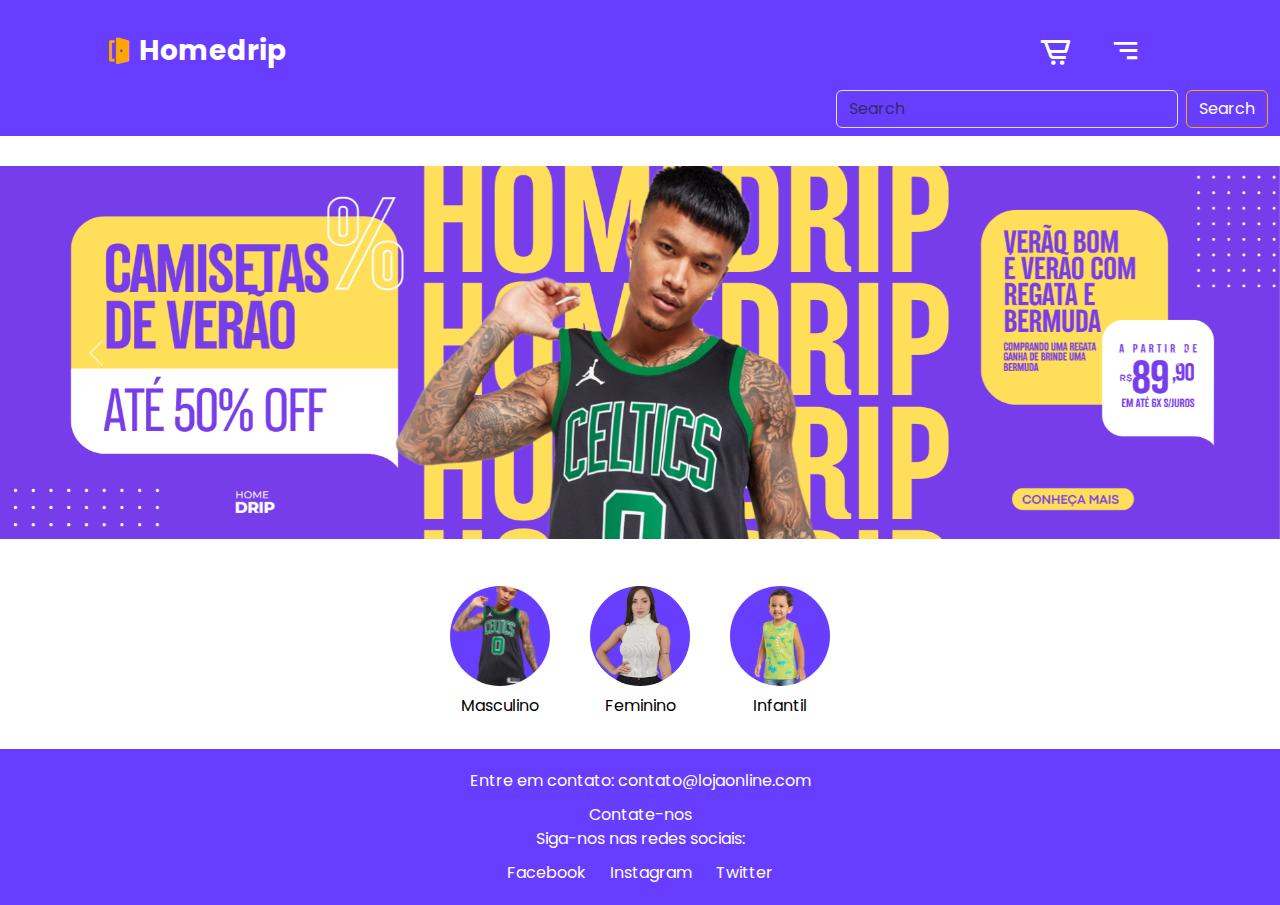
<file: index.html>
<!DOCTYPE html>
<html lang="pt-br">
<head>
    <meta charset="UTF-8">
    <meta http-equiv="X-UA-Compatible" content="IE=edge">
    <link href="https://cdn.jsdelivr.net/npm/bootstrap@5.3.3/dist/css/bootstrap.min.css" rel="stylesheet" integrity="sha384-QWTKZyjpPEjISv5WaRU9OFeRpok6YctnYmDr5pNlyT2bRjXh0JMhjY6hW+ALEwIH" crossorigin="anonymous">
    <link rel="stylesheet"
    href="https://cdn.jsdelivr.net/npm/boxicons@latest/css/boxicons.min.css">
    <!-- or -->
    <link rel="stylesheet" 
    href="https://unpkg.com/boxicons@latest/css/boxicons.min.css">
    <link rel="preconnect" href="https://fonts.googleapis.com">
    <link rel="preconnect" href="https://fonts.gstatic.com" crossorigin>
    <link href="https://fonts.googleapis.com/css2?family=Poppins:wght@300;400;500;600;700;800;900&display=swap" rel="stylesheet">
    <link rel="stylesheet" href="css/styles.css">
    <title>Homedrip - Your comfort clothes</title>
</head>
<body>
    <!--Header e Icones-->
    <header>
      <a href="index.html" class="logo custom-link"><i class='bx bxs-door-open'></i>Homedrip</a>
      
      <div class="header-icons">
          <i class='bx bx-cart-alt'></i>
          <div id="menu"><i class='bx bx-menu-alt-right'></i></div>
      </div>
  </header>
  
  <nav class="navbar navbar-expand-lg navbar-light bg-custom">
    <div class="container-fluid">
        <form class="d-flex ms-auto">
            <input class="form-control me-2 bg-search" type="search" placeholder="Search" aria-label="Search">
            <button class="btn btn-custom" type="submit">Search</button> <!-- Adicionei a classe btn-custom -->
        </form>
    </div>
</nav>

    <!--Carroussel e Funcionalidades-->
    <div id="carouselExampleFade" class="carousel slide carousel-fade">
        <div class="carousel-inner">
          <div class="carousel-item active">
            <img src="images/bannerhomens.png" class="d-block w-100" alt="...">
          </div>
          <div class="carousel-item">
            <img src="images/bannermulheres.png" class="d-block w-100" alt="...">
          </div>
          <div class="carousel-item">
            <img src="images/bannercriancas.png" class="d-block w-100" alt="...">
          </div>
        </div>
        <button class="carousel-control-prev" type="button" data-bs-target="#carouselExampleFade" data-bs-slide="prev">
          <span class="carousel-control-prev-icon" aria-hidden="true"></span>
          <span class="visually-hidden">Previous</span>
        </button>
        <button class="carousel-control-next" type="button" data-bs-target="#carouselExampleFade" data-bs-slide="next">
          <span class="carousel-control-next-icon" aria-hidden="true"></span>
          <span class="visually-hidden">Next</span>
        </button>
      </div>
    <!--Icones para as esféras de redirecionamento-->
    <div class="container">
        <div class="icone">
          <a href="masculino.html" class="icone-link" style="background-image: url('main/main1.png');"></a>
          <span>Masculino</span>
        </div>
      
        <div class="icone">
          <a href="feminino.html" class="icone-link" style="background-image: url('main/main2.png');"></a>
          <span>Feminino</span>
        </div>
      
        <div class="icone">
          <a href="infantil.html" class="icone-link" style="background-image: url('main/main3.png');"></a>
          <span>Infantil</span>
        </div>
      </div>
      

      <footer>
        <!-- Rodapé com informações de contato -->
        <p>Entre em contato: contato@lojaonline.com</p>
        <div class="redes-sociais">
            <a href="contato.html">Contate-nos</a>
        </div>    
        <p>Siga-nos nas redes sociais:</p>
        <!-- Links para redes sociais -->
        <div class="redes-sociais">
            <a href="#">Facebook</a>
            <a href="#">Instagram</a>
            <a href="#">Twitter</a>
        </div>
    </footer>
</body>
<script src="https://cdn.jsdelivr.net/npm/bootstrap@5.3.3/dist/js/bootstrap.bundle.min.js" integrity="sha384-YvpcrYf0tY3lHB60NNkmXc5s9fDVZLESaAA55NDzOxhy9GkcIdslK1eN7N6jIeHz" crossorigin="anonymous"></script>
</html>
</file>
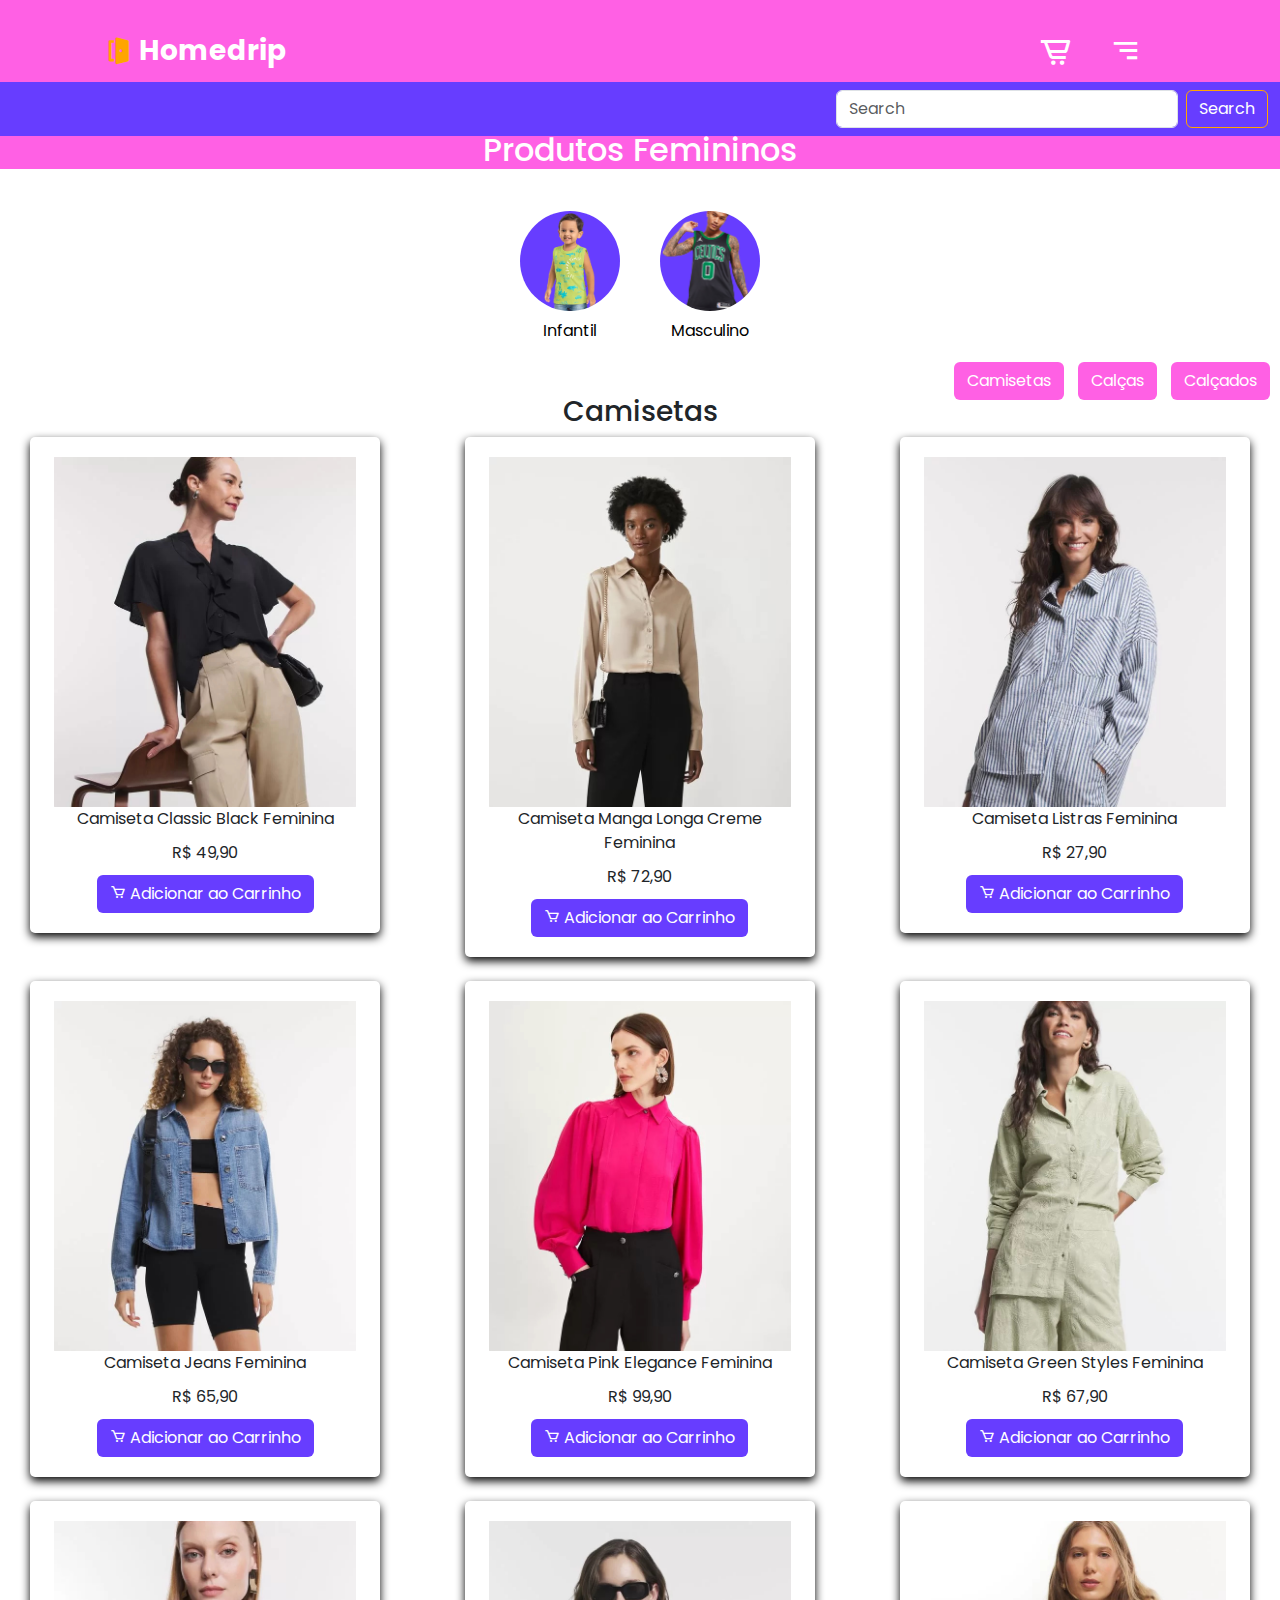
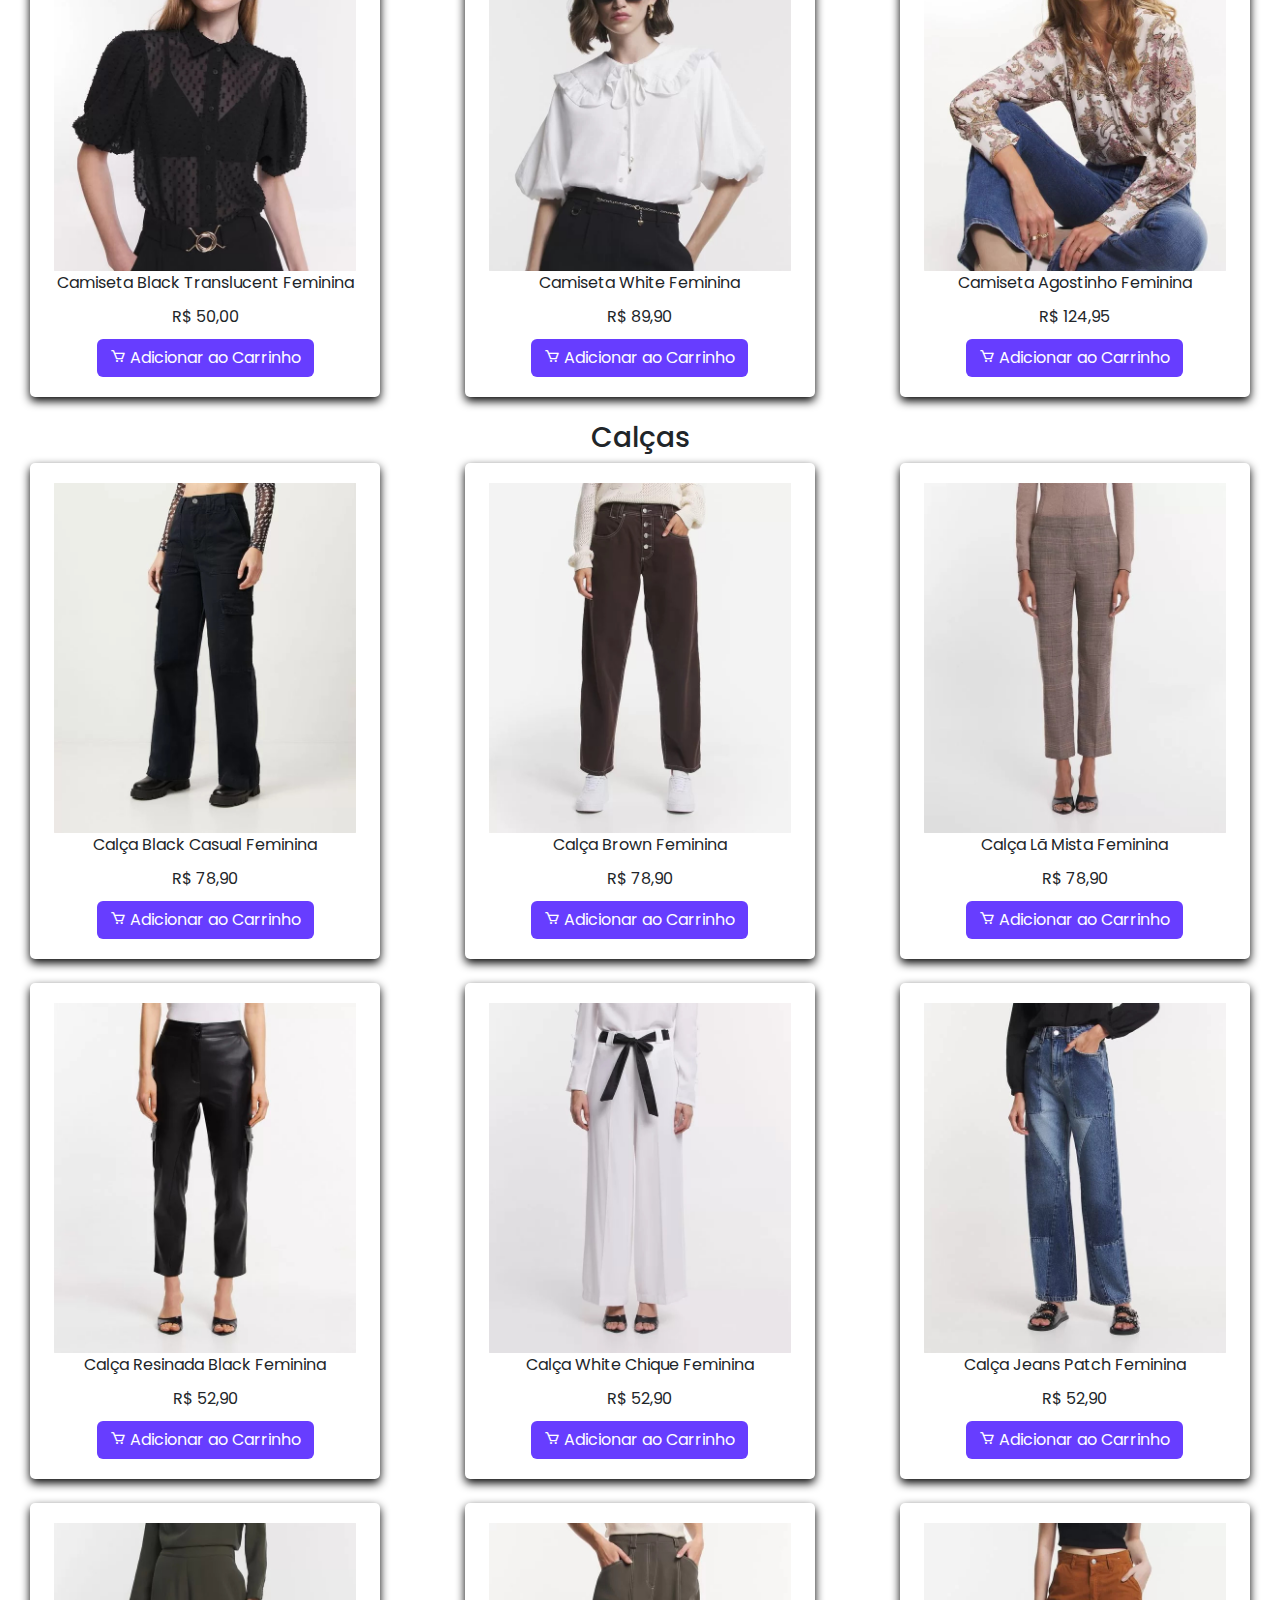
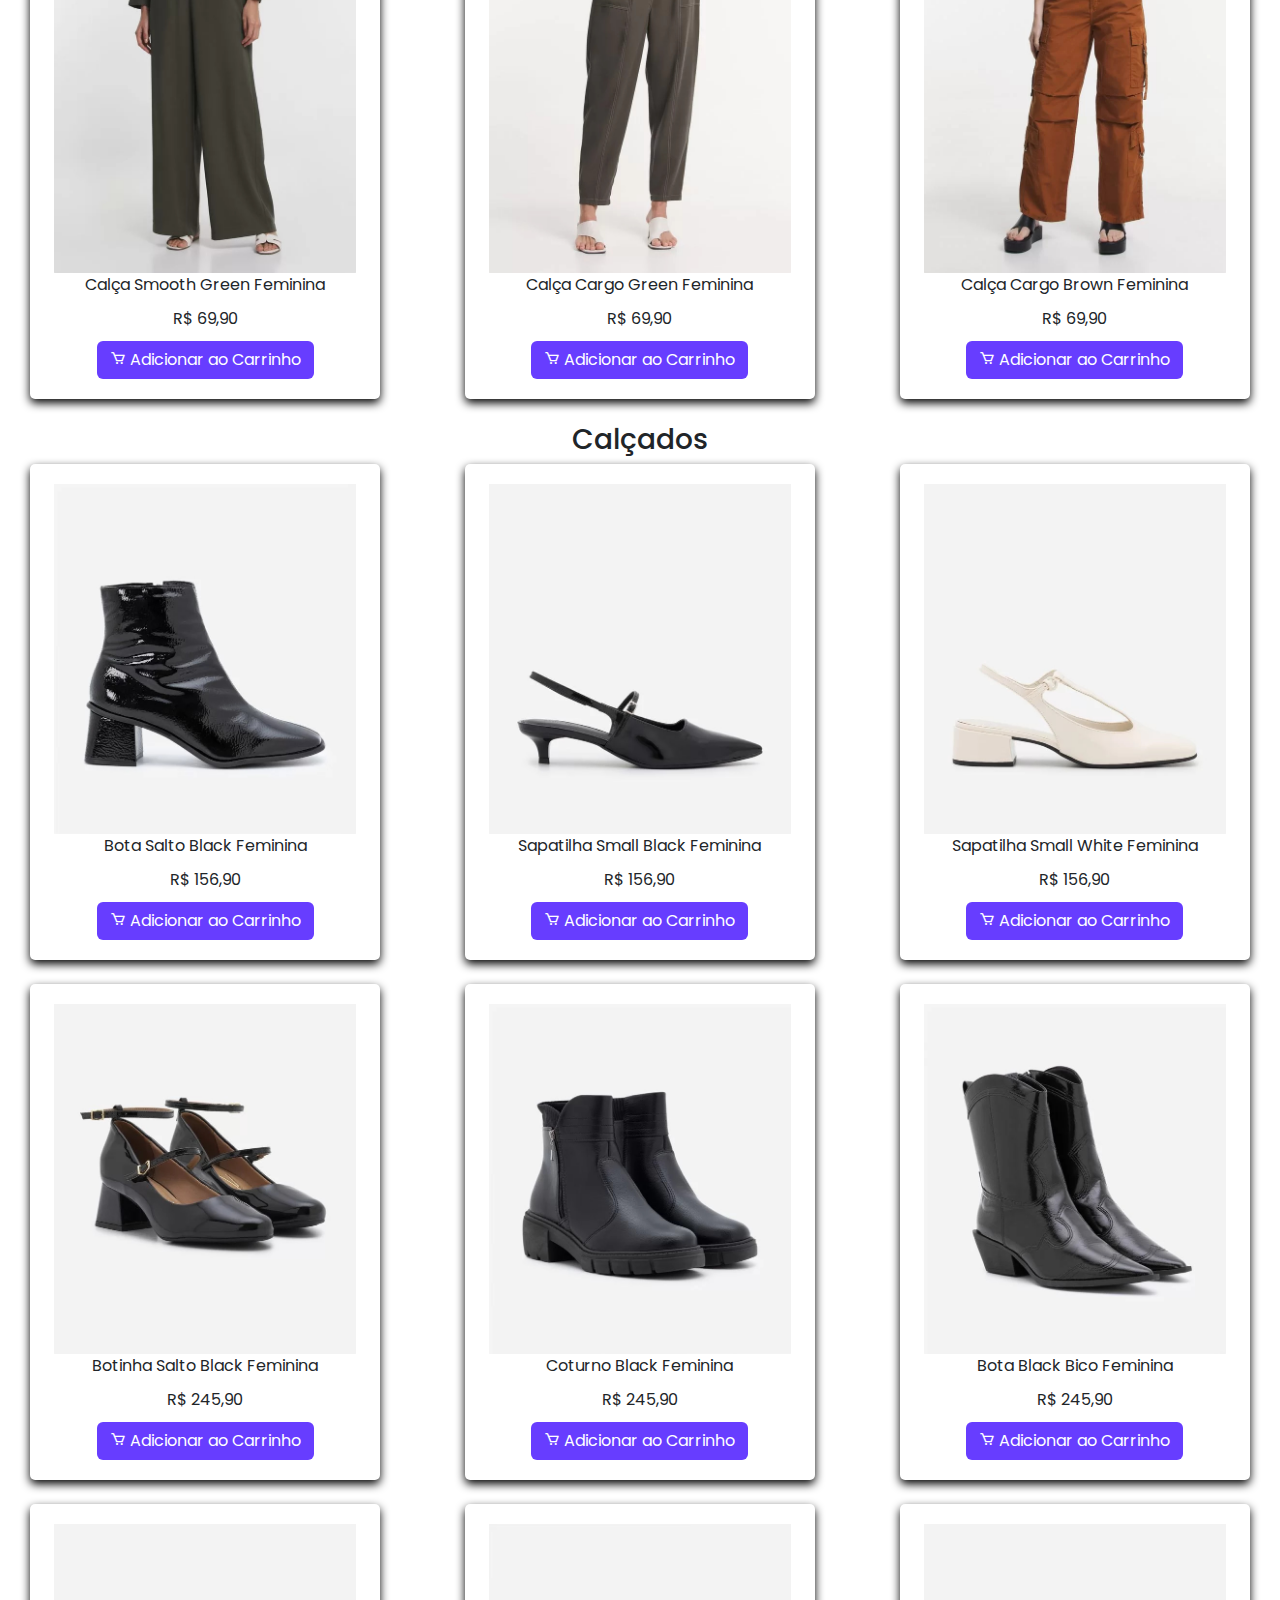
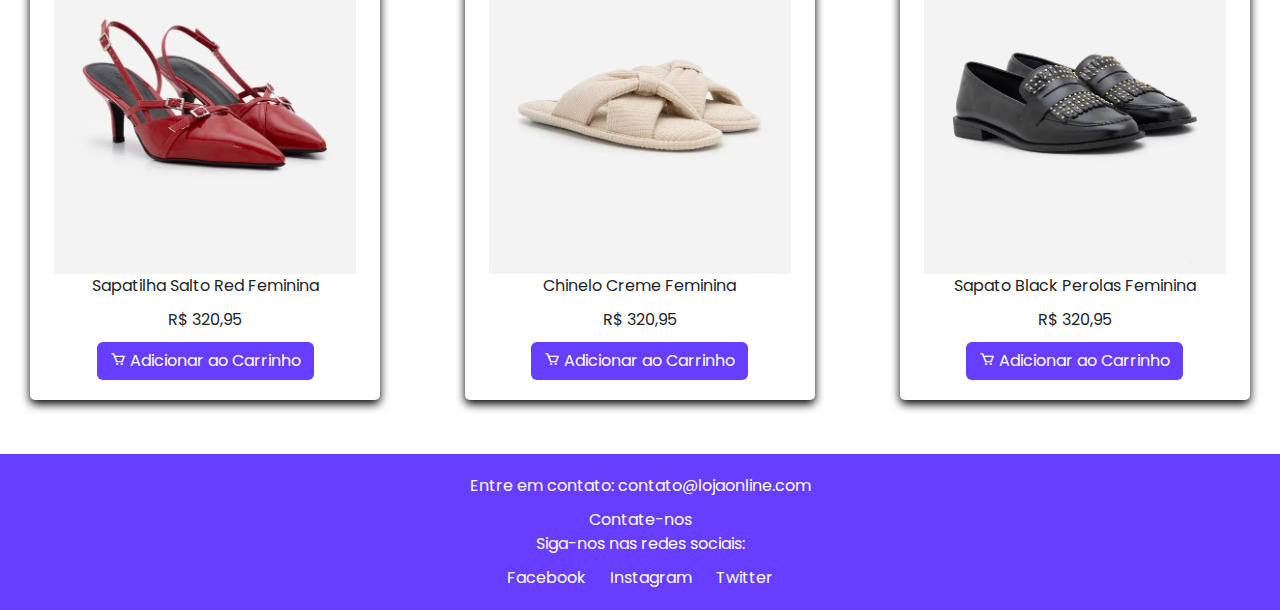
<file: feminino.html>
<!DOCTYPE html>
<html lang="pt-br">
<head>
    <meta charset="UTF-8">
    <title>Produtos Masculinos</title>
    <link rel="stylesheet" href="css/style.css">
    <link rel="stylesheet"
    href="https://cdn.jsdelivr.net/npm/boxicons@latest/css/boxicons.min.css">
    <!-- or -->
    <link rel="stylesheet" 
    href="https://unpkg.com/boxicons@latest/css/boxicons.min.css">
    <link rel="preconnect" href="https://fonts.googleapis.com">
    <link rel="preconnect" href="https://fonts.gstatic.com" crossorigin>
    <link href="https://fonts.googleapis.com/css2?family=Poppins:wght@300;400;500;600;700;800;900&display=swap" rel="stylesheet">
    <link href="https://cdn.jsdelivr.net/npm/bootstrap@5.3.3/dist/css/bootstrap.min.css" rel="stylesheet" integrity="sha384-QWTKZyjpPEjISv5WaRU9OFeRpok6YctnYmDr5pNlyT2bRjXh0JMhjY6hW+ALEwIH" crossorigin="anonymous">
</head>
<body>

    <!--Header e Icones-->
    <header class="headerdos">
        <a href="index.html" class="logo custom-link"><i class='bx bxs-door-open'></i>Homedrip</a>
        
        <div class="header-icons">
            <i class='bx bx-cart-alt'></i>
            <div id="menu"><i class='bx bx-menu-alt-right'></i></div>
        </div>
    </header>
    
    <nav class="navbar navbar-expand-lg navbar-light bg-custom">
        <div class="container-fluid">
            <form class="d-flex ms-auto">
                <input class="form-control me-2 bg-search" type="search" placeholder="Search" aria-label="Search">
                <button class="btn btn-custom" type="submit">Search</button> <!-- Adicionei a classe btn-custom -->
            </form>
        </div>
    </nav>
    
    
    <div class="container-fluid">
        <div class="row">
                <h2 class="titlef"> Produtos Femininos </h2>
            </div>
        </div>
        <!--Icones esféricos-->
        <div class="container">
            <div class="icone">
              <a href="infantil.html" class="icone-link" style="background-image: url('main/main3.png');"></a>
              <span>Infantil</span>
            </div>
          
            <div class="icone">
              <a href="masculino.html" class="icone-link" style="background-image: url('main/main1.png');"></a>
              <span>Masculino</span>
            </div>
          </div>
          <!--Scroll de setor-->
            <div class="col text-end">
                <a href="#camisetas" class="btn btn-scroll2">Camisetas</a>
                <a href="#calcas" class="btn btn-scroll2">Calças</a>
                <a href="#calcados" class="btn btn-scroll2">Calçados</a>
            </div>
        </div>


        <!-- Setor de Camisetas -->
           <div id="camisetas" class="row produto-section">
            <div class="title2">
                <h3 class="setor-title">Camisetas</h3>
            </div>
            <div class="col-lg-4 col-md-6 mb-4">
                <div class="produto-item">
                    <img src="camisam/fem/1.jpg" alt="Camiseta">
                    <p>Camiseta Classic Black Feminina</p>
                    <p>R$ 49,90</p>
                    <button class="btn btn-adicionar"><i class="bx bx-cart"></i> Adicionar ao Carrinho</button>
                </div>
            </div>

            <div class="col-lg-4 col-md-6 mb-4">
                <div class="produto-item">
                    <img src="camisam/fem/2.jpg" alt="Camiseta">
                    <p>Camiseta Manga Longa Creme Feminina</p>
                    <p>R$ 72,90</p>
                    <button class="btn btn-adicionar"><i class="bx bx-cart"></i> Adicionar ao Carrinho</button>
                </div>
            </div>

            <div class="col-lg-4 col-md-6 mb-4">
                <div class="produto-item">
                    <img src="camisam/fem/3.jpg" alt="Camiseta">
                    <p>Camiseta Listras Feminina</p>
                    <p>R$ 27,90</p>
                    <button class="btn btn-adicionar"><i class="bx bx-cart"></i> Adicionar ao Carrinho</button>
                </div>
            </div>

            <div class="col-lg-4 col-md-6 mb-4">
                <div class="produto-item">
                    <img src="camisam/fem/4.jpg" alt="Camiseta">
                    <p>Camiseta Jeans Feminina</p>
                    <p>R$ 65,90</p>
                    <button class="btn btn-adicionar"><i class="bx bx-cart"></i> Adicionar ao Carrinho</button>
                </div>
            </div>

            <div class="col-lg-4 col-md-6 mb-4">
                <div class="produto-item">
                    <img src="camisam/fem/5.jpg" alt="Camiseta">
                    <p>Camiseta Pink Elegance Feminina</p>
                    <p>R$ 99,90</p>
                    <button class="btn btn-adicionar"><i class="bx bx-cart"></i> Adicionar ao Carrinho</button>
                </div>
            </div>

            <div class="col-lg-4 col-md-6 mb-4">
                <div class="produto-item">
                    <img src="camisam/fem/6.jpg" alt="Camiseta">
                    <p>Camiseta Green Styles Feminina</p>
                    <p>R$ 67,90</p>
                    <button class="btn btn-adicionar"><i class="bx bx-cart"></i> Adicionar ao Carrinho</button>
                </div>
            </div>

            <div class="col-lg-4 col-md-6 mb-4">
                <div class="produto-item">
                    <img src="camisam/fem/7.jpg" alt="Camiseta">
                    <p>Camiseta Black Translucent Feminina</p>
                    <p>R$ 50,00</p>
                    <button class="btn btn-adicionar"><i class="bx bx-cart"></i> Adicionar ao Carrinho</button>
                </div>
            </div>

            <div class="col-lg-4 col-md-6 mb-4">
                <div class="produto-item">
                    <img src="camisam/fem/8.jpg" alt="Camiseta">
                    <p>Camiseta White Feminina</p>
                    <p>R$ 89,90</p>
                    <button class="btn btn-adicionar"><i class="bx bx-cart"></i> Adicionar ao Carrinho</button>
                </div>
            </div>

            <div class="col-lg-4 col-md-6 mb-4">
                <div class="produto-item">
                    <img src="camisam/fem/9.jpg" alt="Camiseta">
                    <p>Camiseta Agostinho Feminina</p>
                    <p>R$ 124,95</p>
                    <button class="btn btn-adicionar"><i class="bx bx-cart"></i> Adicionar ao Carrinho</button>
                </div>
            </div>
        </div>

        <!-- Setor de Calças -->
        <div id="calcas" class="row produto-section">
            <div class="title2">
                <h3>Calças</h3>
            </div>
            <div class="col-lg-4 col-md-6 mb-4">
                <div class="produto-item">
                    <img src="calsam/fem/1.jpg" alt="Calça">
                    <p>Calça Black Casual Feminina</p>
                    <p>R$ 78,90</p>
                    <button class="btn btn-adicionar"><i class="bx bx-cart"></i> Adicionar ao Carrinho</button>
                </div>
            </div>

            <div class="col-lg-4 col-md-6 mb-4">
                <div class="produto-item">
                    <img src="calsam/fem/2.jpg" alt="Calça">
                    <p>Calça Brown Feminina</p>
                    <p>R$ 78,90</p>
                    <button class="btn btn-adicionar"><i class="bx bx-cart"></i> Adicionar ao Carrinho</button>
                </div>
            </div>

            <div class="col-lg-4 col-md-6 mb-4">
                <div class="produto-item">
                    <img src="calsam/fem/3.jpg" alt="Calça">
                    <p>Calça Lã Mista Feminina</p>
                    <p>R$ 78,90</p>
                    <button class="btn btn-adicionar"><i class="bx bx-cart"></i> Adicionar ao Carrinho</button>
                </div>
            </div>

            <div class="col-lg-4 col-md-6 mb-4">
                <div class="produto-item">
                    <img src="calsam/fem/4.jpg" alt="Calça">
                    <p>Calça Resinada Black Feminina</p>
                    <p>R$ 52,90</p>
                    <button class="btn btn-adicionar"><i class="bx bx-cart"></i> Adicionar ao Carrinho</button>
                </div>
            </div>

            <div class="col-lg-4 col-md-6 mb-4">
                <div class="produto-item">
                    <img src="calsam/fem/5.jpg" alt="Calça">
                    <p>Calça White Chique Feminina</p>
                    <p>R$ 52,90</p>
                    <button class="btn btn-adicionar"><i class="bx bx-cart"></i> Adicionar ao Carrinho</button>
                </div>
            </div>

            <div class="col-lg-4 col-md-6 mb-4">
                <div class="produto-item">
                    <img src="calsam/fem/6.jpg" alt="Calça">
                    <p>Calça Jeans Patch Feminina</p>
                    <p>R$ 52,90</p>
                    <button class="btn btn-adicionar"><i class="bx bx-cart"></i> Adicionar ao Carrinho</button>
                </div>
            </div>

            <div class="col-lg-4 col-md-6 mb-4">
                <div class="produto-item">
                    <img src="calsam/fem/7.jpg" alt="Calça">
                    <p>Calça Smooth Green Feminina</p>
                    <p>R$ 69,90</p>
                    <button class="btn btn-adicionar"><i class="bx bx-cart"></i> Adicionar ao Carrinho</button>
                </div>
            </div>
           
            <div class="col-lg-4 col-md-6 mb-4">
                <div class="produto-item">
                    <img src="calsam/fem/8.jpg" alt="Calça">
                    <p>Calça Cargo Green Feminina</p>
                    <p>R$ 69,90</p>
                    <button class="btn btn-adicionar"><i class="bx bx-cart"></i> Adicionar ao Carrinho</button>
                </div>
            </div>

            
            <div class="col-lg-4 col-md-6 mb-4">
                <div class="produto-item">
                    <img src="calsam/fem/9.jpg" alt="Calça">
                    <p>Calça Cargo Brown Feminina</p>
                    <p>R$ 69,90</p>
                    <button class="btn btn-adicionar"><i class="bx bx-cart"></i> Adicionar ao Carrinho</button>
                </div>
            </div>
        </div>

        <!-- Setor de Calçados -->
        <div id="calcados" class="row produto-section">
            <div class="title2">
                <h3>Calçados</h3>
            </div>
            <div class="col-lg-4 col-md-6 mb-4">
                <div class="produto-item">
                    <img src="tenisam/femin/1.jpg" alt="Calçado">
                    <p>Bota Salto Black Feminina</p>
                    <p>R$ 156,90</p>
                    <button class="btn btn-adicionar"><i class="bx bx-cart"></i> Adicionar ao Carrinho</button>
                </div>
            </div>
           
            <div class="col-lg-4 col-md-6 mb-4">
                <div class="produto-item">
                    <img src="tenisam/femin/2.jpg" alt="Calçado">
                    <p>Sapatilha Small Black Feminina</p>
                    <p>R$ 156,90</p>
                    <button class="btn btn-adicionar"><i class="bx bx-cart"></i> Adicionar ao Carrinho</button>
                </div>
            </div>

            <div class="col-lg-4 col-md-6 mb-4">
                <div class="produto-item">
                    <img src="tenisam/femin/3.jpg" alt="Calçado">
                    <p>Sapatilha Small White Feminina</p>
                    <p>R$ 156,90</p>
                    <button class="btn btn-adicionar"><i class="bx bx-cart"></i> Adicionar ao Carrinho</button>
                </div>
            </div>

            <div class="col-lg-4 col-md-6 mb-4">
                <div class="produto-item">
                    <img src="tenisam/femin/4.jpg" alt="Calçado">
                    <p>Botinha Salto Black Feminina</p>
                    <p>R$ 245,90</p>
                    <button class="btn btn-adicionar"><i class="bx bx-cart"></i> Adicionar ao Carrinho</button>
                </div>
            </div>

            <div class="col-lg-4 col-md-6 mb-4">
                <div class="produto-item">
                    <img src="tenisam/femin/5.jpg" alt="Calçado">
                    <p>Coturno Black Feminina</p>
                    <p>R$ 245,90</p>
                    <button class="btn btn-adicionar"><i class="bx bx-cart"></i> Adicionar ao Carrinho</button>
                </div>
            </div>

            <div class="col-lg-4 col-md-6 mb-4">
                <div class="produto-item">
                    <img src="tenisam/femin/6.jpg" alt="Calçado">
                    <p>Bota Black Bico Feminina</p>
                    <p>R$ 245,90</p>
                    <button class="btn btn-adicionar"><i class="bx bx-cart"></i> Adicionar ao Carrinho</button>
                </div>
            </div>

            <div class="col-lg-4 col-md-6 mb-4">
                <div class="produto-item">
                    <img src="tenisam/femin/7.jpg" alt="Calçado">
                    <p>Sapatilha Salto Red Feminina</p>
                    <p>R$ 320,95</p>
                    <button class="btn btn-adicionar"><i class="bx bx-cart"></i> Adicionar ao Carrinho</button>
                </div>
            </div>

            <div class="col-lg-4 col-md-6 mb-4">
                <div class="produto-item">
                    <img src="tenisam/femin/8.jpg" alt="Calçado">
                    <p>Chinelo Creme Feminina</p>
                    <p>R$ 320,95</p>
                    <button class="btn btn-adicionar"><i class="bx bx-cart"></i> Adicionar ao Carrinho</button>
                </div>
            </div>

        
            <div class="col-lg-4 col-md-6 mb-4">
                <div class="produto-item">
                    <img src="tenisam/femin/9.jpg" alt="Calçado">
                    <p>Sapato Black Perolas Feminina</p>
                    <p>R$ 320,95</p>
                    <button class="btn btn-adicionar"><i class="bx bx-cart"></i> Adicionar ao Carrinho</button>
                </div>
            </div>
        </div>
    </div>
    

    <footer>
        <!-- Rodapé com informações de contato -->
        <p>Entre em contato: contato@lojaonline.com</p>
        <div class="redes-sociais">
            <a href="contato.html">Contate-nos</a>
        </div>    
        <p>Siga-nos nas redes sociais:</p>
        <!-- Links para redes sociais -->
        <div class="redes-sociais">
            <a href="#">Facebook</a>
            <a href="#">Instagram</a>
            <a href="#">Twitter</a>
        </div>
    </footer>

    <script src="https://cdn.jsdelivr.net/npm/bootstrap@5.3.3/dist/js/bootstrap.bundle.min.js"></script>
</body>
</html>
</file>
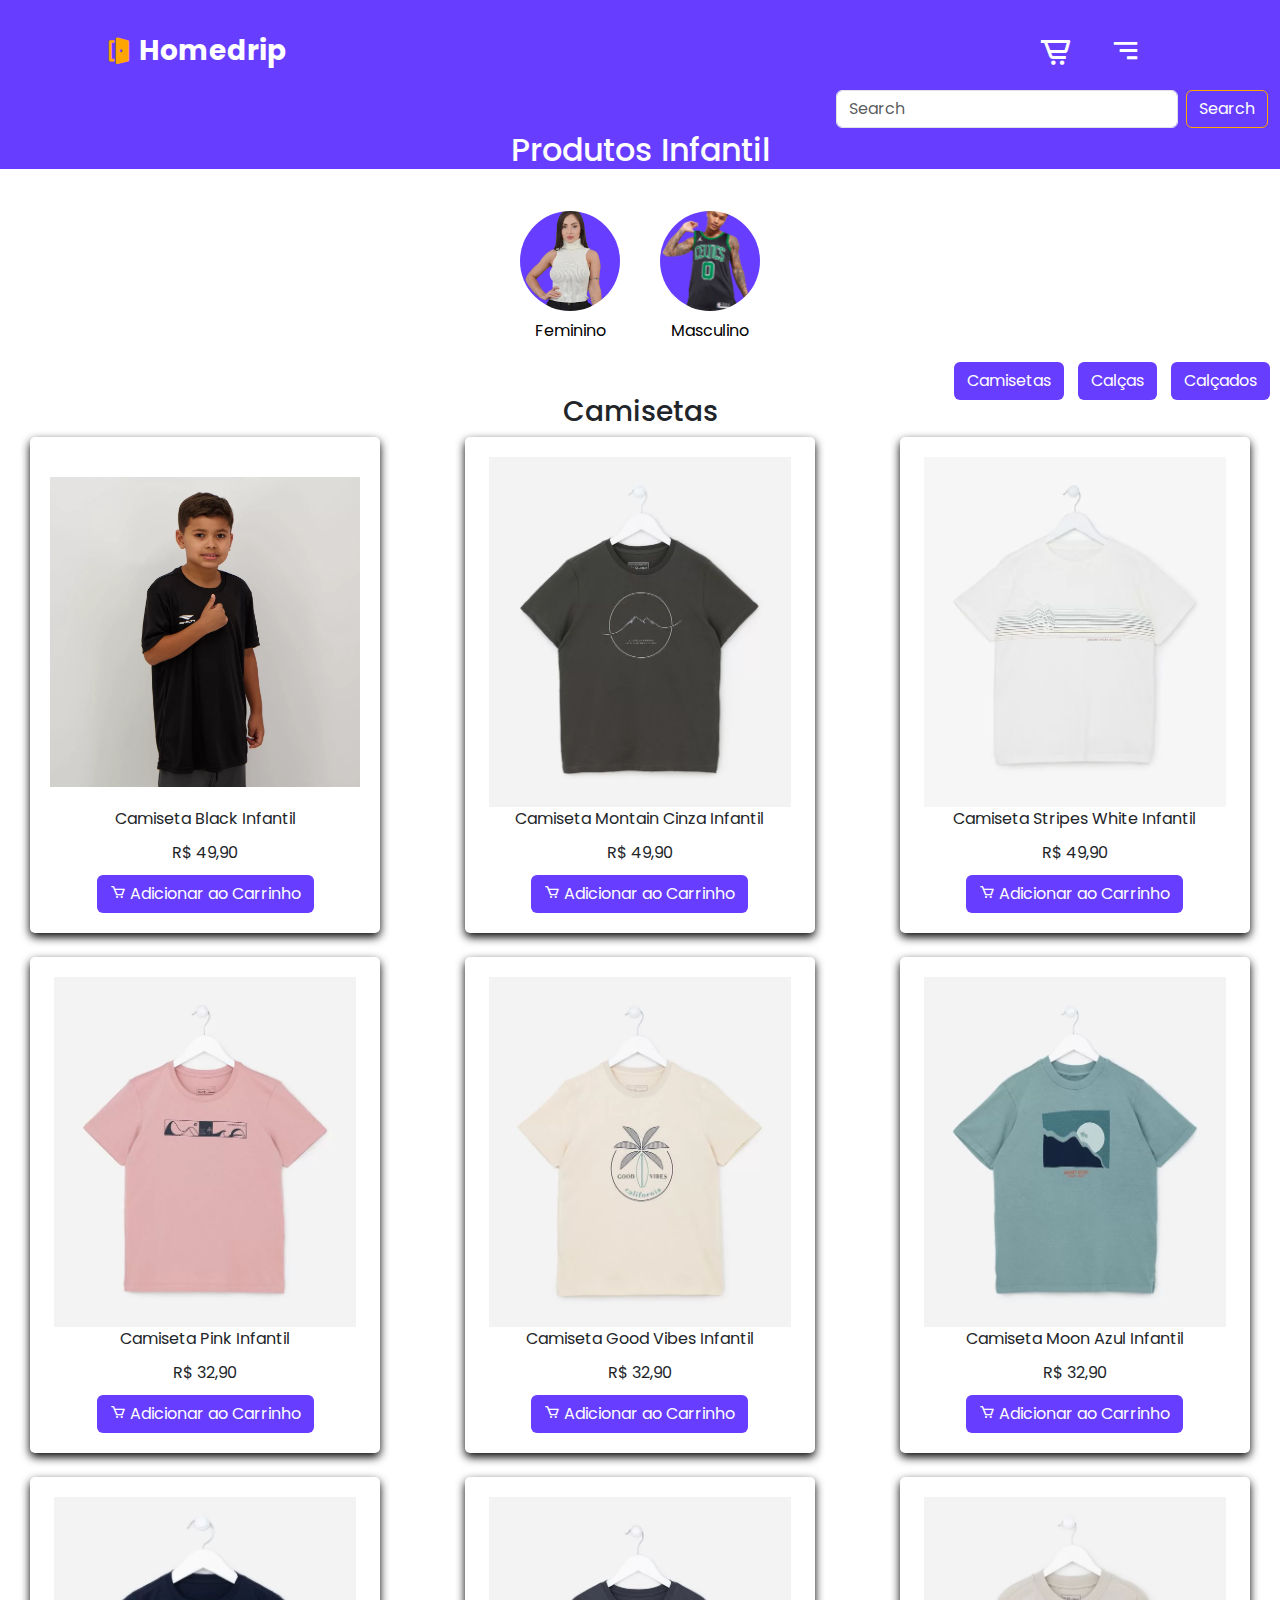
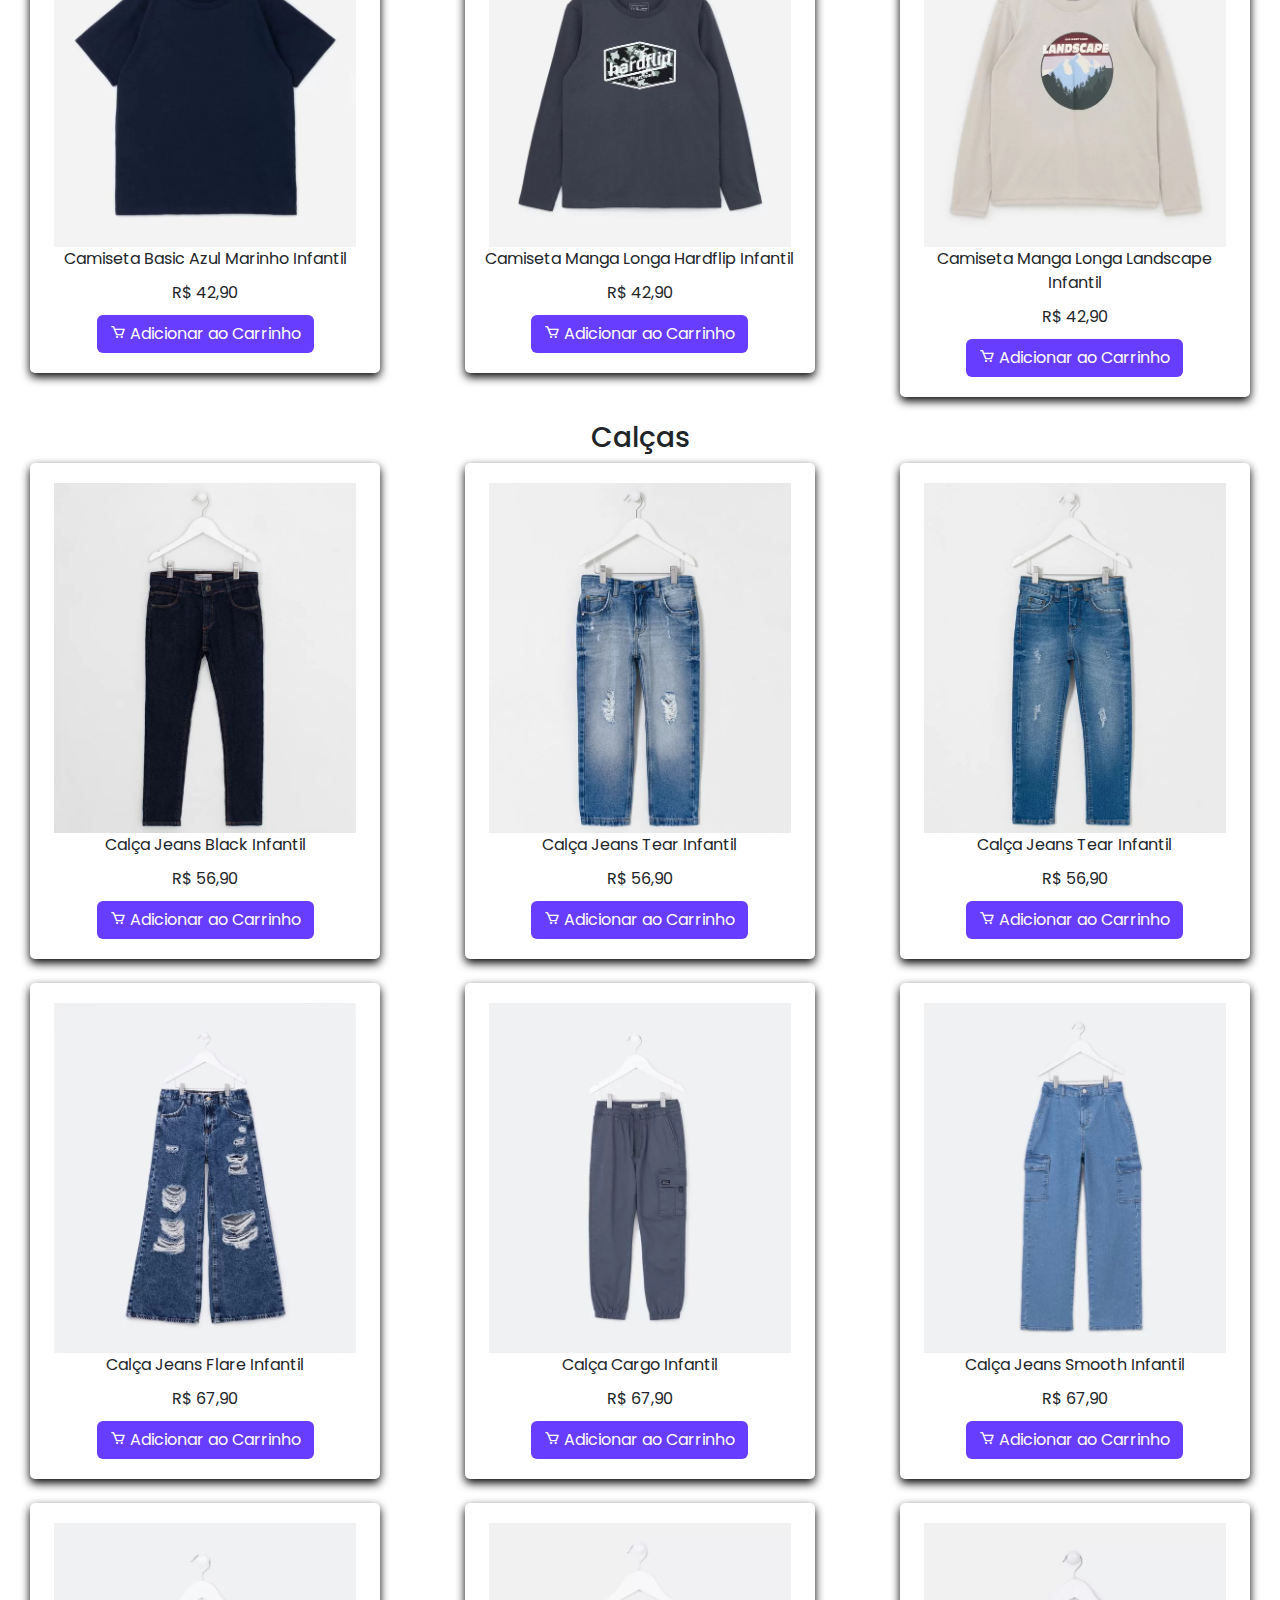
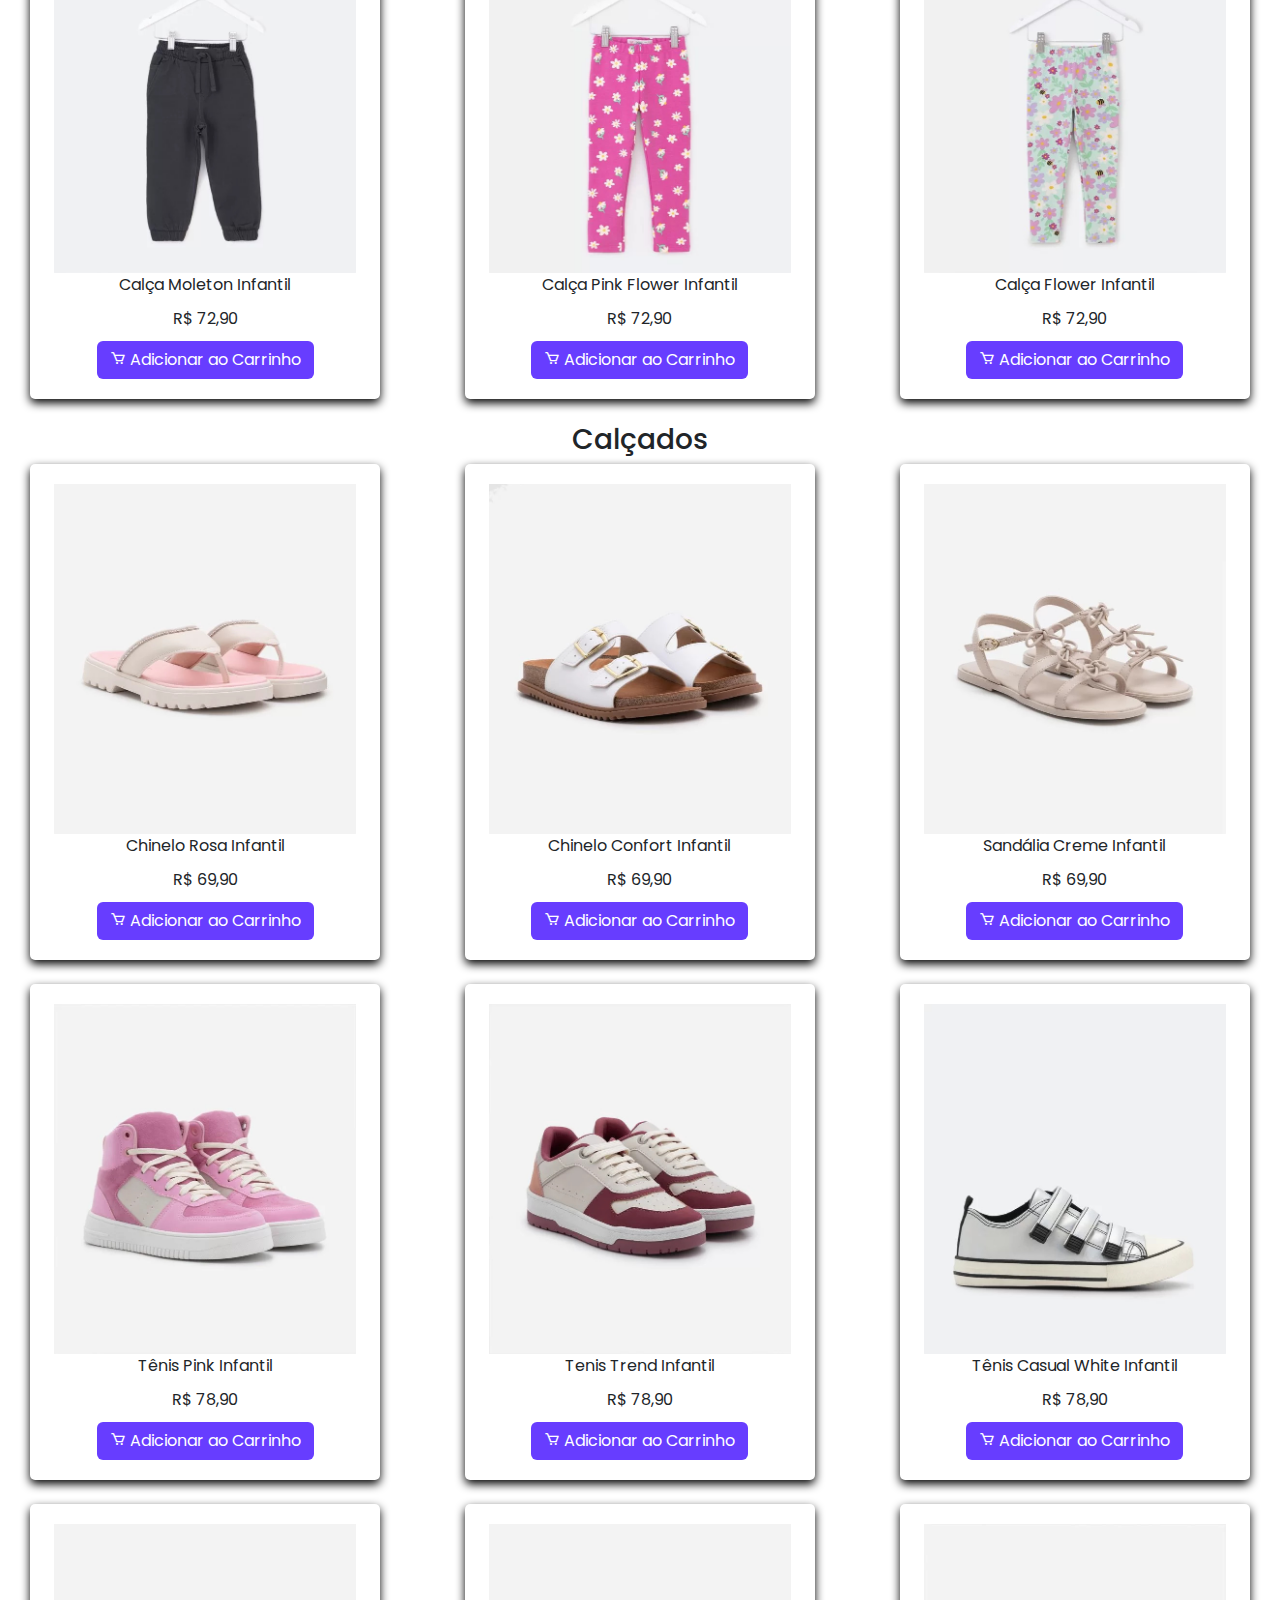
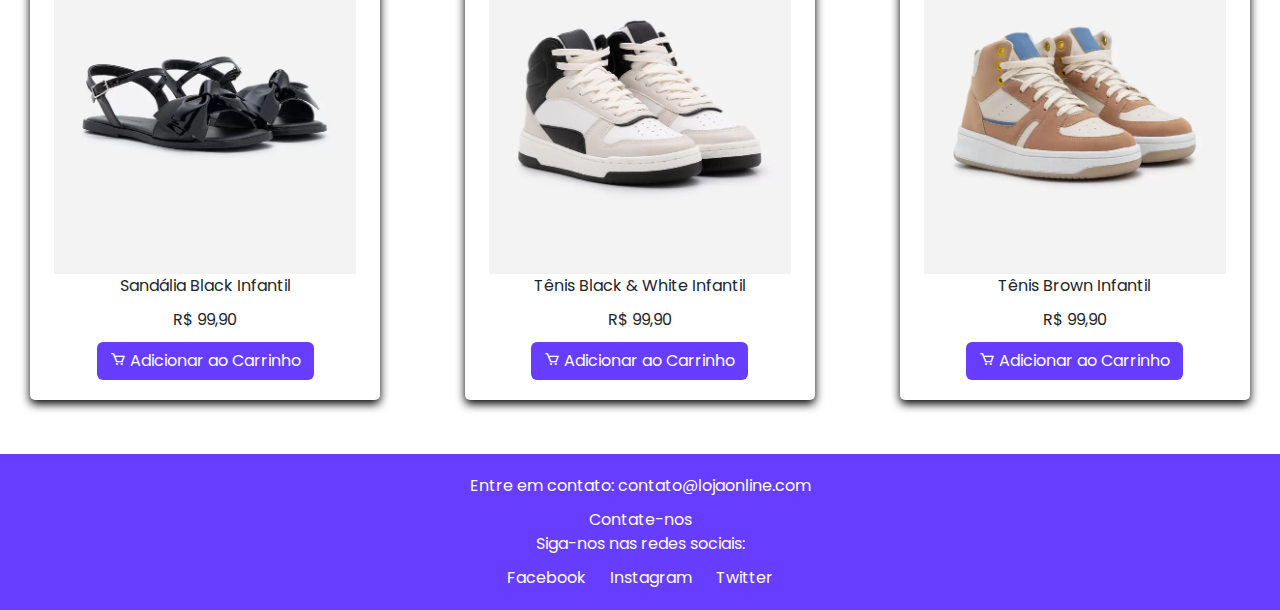
<file: infantil.html>
<!DOCTYPE html>
<html lang="pt-br">
<head>
    <meta charset="UTF-8">
    <title>Produtos Masculinos</title>
    <link rel="stylesheet" href="css/style.css">
    <link rel="stylesheet"
    href="https://cdn.jsdelivr.net/npm/boxicons@latest/css/boxicons.min.css">
    <!-- or -->
    <link rel="stylesheet" 
    href="https://unpkg.com/boxicons@latest/css/boxicons.min.css">
    <link rel="preconnect" href="https://fonts.googleapis.com">
    <link rel="preconnect" href="https://fonts.gstatic.com" crossorigin>
    <link href="https://fonts.googleapis.com/css2?family=Poppins:wght@300;400;500;600;700;800;900&display=swap" rel="stylesheet">
    <link href="https://cdn.jsdelivr.net/npm/bootstrap@5.3.3/dist/css/bootstrap.min.css" rel="stylesheet" integrity="sha384-QWTKZyjpPEjISv5WaRU9OFeRpok6YctnYmDr5pNlyT2bRjXh0JMhjY6hW+ALEwIH" crossorigin="anonymous">
</head>
<body>

    <!--Header e Icones-->
    <header>
        <a href="index.html" class="logo custom-link"><i class='bx bxs-door-open'></i>Homedrip</a>
        
        <div class="header-icons">
            <i class='bx bx-cart-alt'></i>
            <div id="menu"><i class='bx bx-menu-alt-right'></i></div>
        </div>
    </header>
    
    <nav class="navbar navbar-expand-lg navbar-light bg-custom">
        <div class="container-fluid">
            <form class="d-flex ms-auto">
                <input class="form-control me-2 bg-search" type="search" placeholder="Search" aria-label="Search">
                <button class="btn btn-custom" type="submit">Search</button> <!-- Adicionei a classe btn-custom -->
            </form>
        </div>
    </nav>
    
    
    <div class="container-fluid">
        <div class="row">
                <h2 class="title1"> Produtos Infantil </h2>
            </div>
        </div>
        <!--Icones esféricos-->
        <div class="container">
            <div class="icone">
              <a href="feminino.html" class="icone-link" style="background-image: url('main/main2.png');"></a>
              <span>Feminino</span>
            </div>
          
            <div class="icone">
              <a href="masculino.html" class="icone-link" style="background-image: url('main/main1.png');"></a>
              <span>Masculino</span>
            </div>
          </div>
          <!--Scroll de setor-->
            <div class="col text-end">
                <a href="#camisetas" class="btn btn-scroll">Camisetas</a>
                <a href="#calcas" class="btn btn-scroll">Calças</a>
                <a href="#calcados" class="btn btn-scroll">Calçados</a>
            </div>
        </div>


        <!-- Setor de Camisetas -->
           <div id="camisetas" class="row produto-section">
            <div class="title2">
                <h3 class="setor-title">Camisetas</h3>
            </div>
            <div class="col-lg-4 col-md-6 mb-4">
                <div class="produto-item">
                    <img src="camisam/infantil/cami_01.jpg" alt="Camiseta">
                    <p>Camiseta Black Infantil</p>
                    <p>R$ 49,90</p>
                    <button class="btn btn-adicionar"><i class="bx bx-cart"></i> Adicionar ao Carrinho</button>
                </div>
            </div>

            <div class="col-lg-4 col-md-6 mb-4">
                <div class="produto-item">
                    <img src="camisam/infantil/cami_02.jpg" alt="Camiseta">
                    <p>Camiseta Montain Cinza Infantil</p>
                    <p>R$ 49,90</p>
                    <button class="btn btn-adicionar"><i class="bx bx-cart"></i> Adicionar ao Carrinho</button>
                </div>
            </div>

            <div class="col-lg-4 col-md-6 mb-4">
                <div class="produto-item">
                    <img src="camisam/infantil/cami_03.jpg" alt="Camiseta">
                    <p>Camiseta Stripes White Infantil</p>
                    <p>R$ 49,90</p>
                    <button class="btn btn-adicionar"><i class="bx bx-cart"></i> Adicionar ao Carrinho</button>
                </div>
            </div>

            <div class="col-lg-4 col-md-6 mb-4">
                <div class="produto-item">
                    <img src="camisam/infantil/cami_04.jpg" alt="Camiseta">
                    <p>Camiseta Pink Infantil</p>
                    <p>R$ 32,90</p>
                    <button class="btn btn-adicionar"><i class="bx bx-cart"></i> Adicionar ao Carrinho</button>
                </div>
            </div>

            <div class="col-lg-4 col-md-6 mb-4">
                <div class="produto-item">
                    <img src="camisam/infantil/cami_05.jpg" alt="Camiseta">
                    <p>Camiseta Good Vibes Infantil</p>
                    <p>R$ 32,90</p>
                    <button class="btn btn-adicionar"><i class="bx bx-cart"></i> Adicionar ao Carrinho</button>
                </div>
            </div>

            <div class="col-lg-4 col-md-6 mb-4">
                <div class="produto-item">
                    <img src="camisam/infantil/cami_06.jpg" alt="Camiseta">
                    <p>Camiseta Moon Azul Infantil</p>
                    <p>R$ 32,90</p>
                    <button class="btn btn-adicionar"><i class="bx bx-cart"></i> Adicionar ao Carrinho</button>
                </div>
            </div>

            <div class="col-lg-4 col-md-6 mb-4">
                <div class="produto-item">
                    <img src="camisam/infantil/cami_07.jpg" alt="Camiseta">
                    <p>Camiseta Basic Azul Marinho Infantil</p>
                    <p>R$ 42,90</p>
                    <button class="btn btn-adicionar"><i class="bx bx-cart"></i> Adicionar ao Carrinho</button>
                </div>
            </div>

            <div class="col-lg-4 col-md-6 mb-4">
                <div class="produto-item">
                    <img src="camisam/infantil/cami_08.jpg" alt="Camiseta">
                    <p>Camiseta Manga Longa Hardflip Infantil</p>
                    <p>R$ 42,90</p>
                    <button class="btn btn-adicionar"><i class="bx bx-cart"></i> Adicionar ao Carrinho</button>
                </div>
            </div>

            <div class="col-lg-4 col-md-6 mb-4">
                <div class="produto-item">
                    <img src="camisam/infantil/cami_09.jpg" alt="Camiseta">
                    <p>Camiseta Manga Longa Landscape Infantil</p>
                    <p>R$ 42,90</p>
                    <button class="btn btn-adicionar"><i class="bx bx-cart"></i> Adicionar ao Carrinho</button>
                </div>
            </div>
        </div>

        <!-- Setor de Calças -->
        <div id="calcas" class="row produto-section">
            <div class="title2">
                <h3>Calças</h3>
            </div>
            <div class="col-lg-4 col-md-6 mb-4">
                <div class="produto-item">
                    <img src="calsam/infant/1.jpg" alt="Calça">
                    <p>Calça Jeans Black Infantil</p>
                    <p>R$ 56,90</p>
                    <button class="btn btn-adicionar"><i class="bx bx-cart"></i> Adicionar ao Carrinho</button>
                </div>
            </div>

            <div class="col-lg-4 col-md-6 mb-4">
                <div class="produto-item">
                    <img src="calsam/infant/2.jpg" alt="Calça">
                    <p>Calça Jeans Tear Infantil</p>
                    <p>R$ 56,90</p>
                    <button class="btn btn-adicionar"><i class="bx bx-cart"></i> Adicionar ao Carrinho</button>
                </div>
            </div>

            <div class="col-lg-4 col-md-6 mb-4">
                <div class="produto-item">
                    <img src="calsam/infant/3.jpg" alt="Calça">
                    <p>Calça Jeans Tear Infantil</p>
                    <p>R$ 56,90</p>
                    <button class="btn btn-adicionar"><i class="bx bx-cart"></i> Adicionar ao Carrinho</button>
                </div>
            </div>

            <div class="col-lg-4 col-md-6 mb-4">
                <div class="produto-item">
                    <img src="calsam/infant/4.jpg" alt="Calça">
                    <p>Calça Jeans Flare Infantil</p>
                    <p>R$ 67,90</p>
                    <button class="btn btn-adicionar"><i class="bx bx-cart"></i> Adicionar ao Carrinho</button>
                </div>
            </div>

            <div class="col-lg-4 col-md-6 mb-4">
                <div class="produto-item">
                    <img src="calsam/infant/5.jpg" alt="Calça">
                    <p>Calça Cargo Infantil</p>
                    <p>R$ 67,90</p>
                    <button class="btn btn-adicionar"><i class="bx bx-cart"></i> Adicionar ao Carrinho</button>
                </div>
            </div>

            <div class="col-lg-4 col-md-6 mb-4">
                <div class="produto-item">
                    <img src="calsam/infant/6.jpg" alt="Calça">
                    <p>Calça Jeans Smooth Infantil</p>
                    <p>R$ 67,90</p>
                    <button class="btn btn-adicionar"><i class="bx bx-cart"></i> Adicionar ao Carrinho</button>
                </div>
            </div>

            <div class="col-lg-4 col-md-6 mb-4">
                <div class="produto-item">
                    <img src="calsam/infant/7.jpg" alt="Calça">
                    <p>Calça Moleton Infantil</p>
                    <p>R$ 72,90</p>
                    <button class="btn btn-adicionar"><i class="bx bx-cart"></i> Adicionar ao Carrinho</button>
                </div>
            </div>
           
            <div class="col-lg-4 col-md-6 mb-4">
                <div class="produto-item">
                    <img src="calsam/infant/8.jpg" alt="Calça">
                    <p>Calça Pink Flower Infantil</p>
                    <p>R$ 72,90</p>
                    <button class="btn btn-adicionar"><i class="bx bx-cart"></i> Adicionar ao Carrinho</button>
                </div>
            </div>

            
            <div class="col-lg-4 col-md-6 mb-4">
                <div class="produto-item">
                    <img src="calsam/infant/9.jpg" alt="Calça">
                    <p>Calça Flower Infantil</p>
                    <p>R$ 72,90</p>
                    <button class="btn btn-adicionar"><i class="bx bx-cart"></i> Adicionar ao Carrinho</button>
                </div>
            </div>
        </div>

        <!-- Setor de Calçados -->
        <div id="calcados" class="row produto-section">
            <div class="title2">
                <h3>Calçados</h3>
            </div>
            <div class="col-lg-4 col-md-6 mb-4">
                <div class="produto-item">
                    <img src="tenisam/infant/1.jpg" alt="Calçado">
                    <p>Chinelo Rosa Infantil</p>
                    <p>R$ 69,90</p>
                    <button class="btn btn-adicionar"><i class="bx bx-cart"></i> Adicionar ao Carrinho</button>
                </div>
            </div>
           
            <div class="col-lg-4 col-md-6 mb-4">
                <div class="produto-item">
                    <img src="tenisam/infant/2.jpg" alt="Calçado">
                    <p>Chinelo Confort Infantil</p>
                    <p>R$ 69,90</p>
                    <button class="btn btn-adicionar"><i class="bx bx-cart"></i> Adicionar ao Carrinho</button>
                </div>
            </div>

            <div class="col-lg-4 col-md-6 mb-4">
                <div class="produto-item">
                    <img src="tenisam/infant/3.jpg" alt="Calçado">
                    <p>Sandália Creme Infantil</p>
                    <p>R$ 69,90</p>
                    <button class="btn btn-adicionar"><i class="bx bx-cart"></i> Adicionar ao Carrinho</button>
                </div>
            </div>

            <div class="col-lg-4 col-md-6 mb-4">
                <div class="produto-item">
                    <img src="tenisam/infant/4.jpg" alt="Calçado">
                    <p>Tênis Pink Infantil</p>
                    <p>R$ 78,90</p>
                    <button class="btn btn-adicionar"><i class="bx bx-cart"></i> Adicionar ao Carrinho</button>
                </div>
            </div>

            <div class="col-lg-4 col-md-6 mb-4">
                <div class="produto-item">
                    <img src="tenisam/infant/5.jpg" alt="Calçado">
                    <p>Tenis Trend Infantil</p>
                    <p>R$ 78,90</p>
                    <button class="btn btn-adicionar"><i class="bx bx-cart"></i> Adicionar ao Carrinho</button>
                </div>
            </div>

            <div class="col-lg-4 col-md-6 mb-4">
                <div class="produto-item">
                    <img src="tenisam/infant/6.jpg" alt="Calçado">
                    <p>Tênis Casual White Infantil</p>
                    <p>R$ 78,90</p>
                    <button class="btn btn-adicionar"><i class="bx bx-cart"></i> Adicionar ao Carrinho</button>
                </div>
            </div>

            <div class="col-lg-4 col-md-6 mb-4">
                <div class="produto-item">
                    <img src="tenisam/infant/7.jpg" alt="Calçado">
                    <p>Sandália Black Infantil</p>
                    <p>R$ 99,90</p>
                    <button class="btn btn-adicionar"><i class="bx bx-cart"></i> Adicionar ao Carrinho</button>
                </div>
            </div>

            <div class="col-lg-4 col-md-6 mb-4">
                <div class="produto-item">
                    <img src="tenisam/infant/8.jpg" alt="Calçado">
                    <p>Tênis Black & White Infantil</p>
                    <p>R$ 99,90</p>
                    <button class="btn btn-adicionar"><i class="bx bx-cart"></i> Adicionar ao Carrinho</button>
                </div>
            </div>

        
            <div class="col-lg-4 col-md-6 mb-4">
                <div class="produto-item">
                    <img src="tenisam/infant/9.jpg" alt="Calçado">
                    <p>Tênis Brown Infantil</p>
                    <p>R$ 99,90</p>
                    <button class="btn btn-adicionar"><i class="bx bx-cart"></i> Adicionar ao Carrinho</button>
                </div>
            </div>
        </div>
    </div>
    
  
    <footer>
        <!-- Rodapé com informações de contato -->
        <p>Entre em contato: contato@lojaonline.com</p>
        <div class="redes-sociais">
            <a href="contato.html">Contate-nos</a>
        </div>    
        <p>Siga-nos nas redes sociais:</p>
        <!-- Links para redes sociais -->
        <div class="redes-sociais">
            <a href="#">Facebook</a>
            <a href="#">Instagram</a>
            <a href="#">Twitter</a>
        </div>
    </footer>

    <script src="https://cdn.jsdelivr.net/npm/bootstrap@5.3.3/dist/js/bootstrap.bundle.min.js"></script>
</body>
</html>
</file>
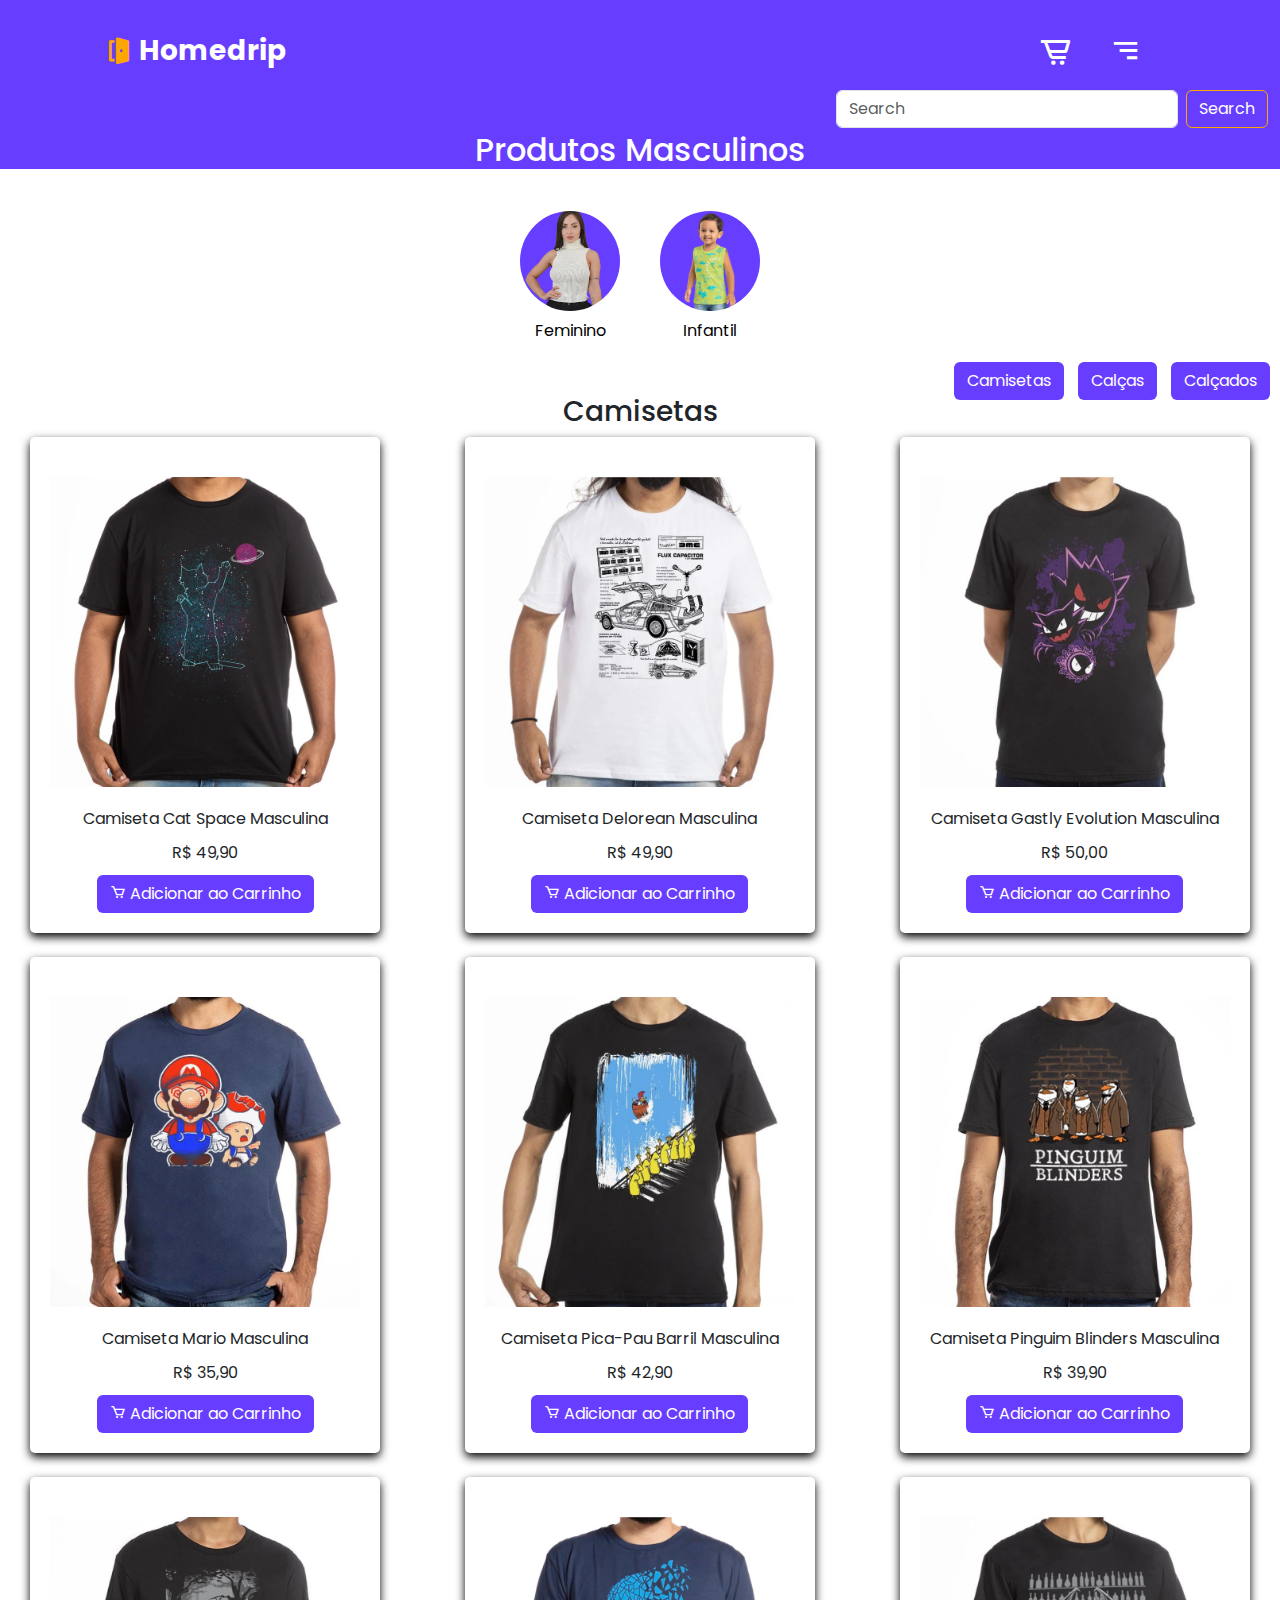
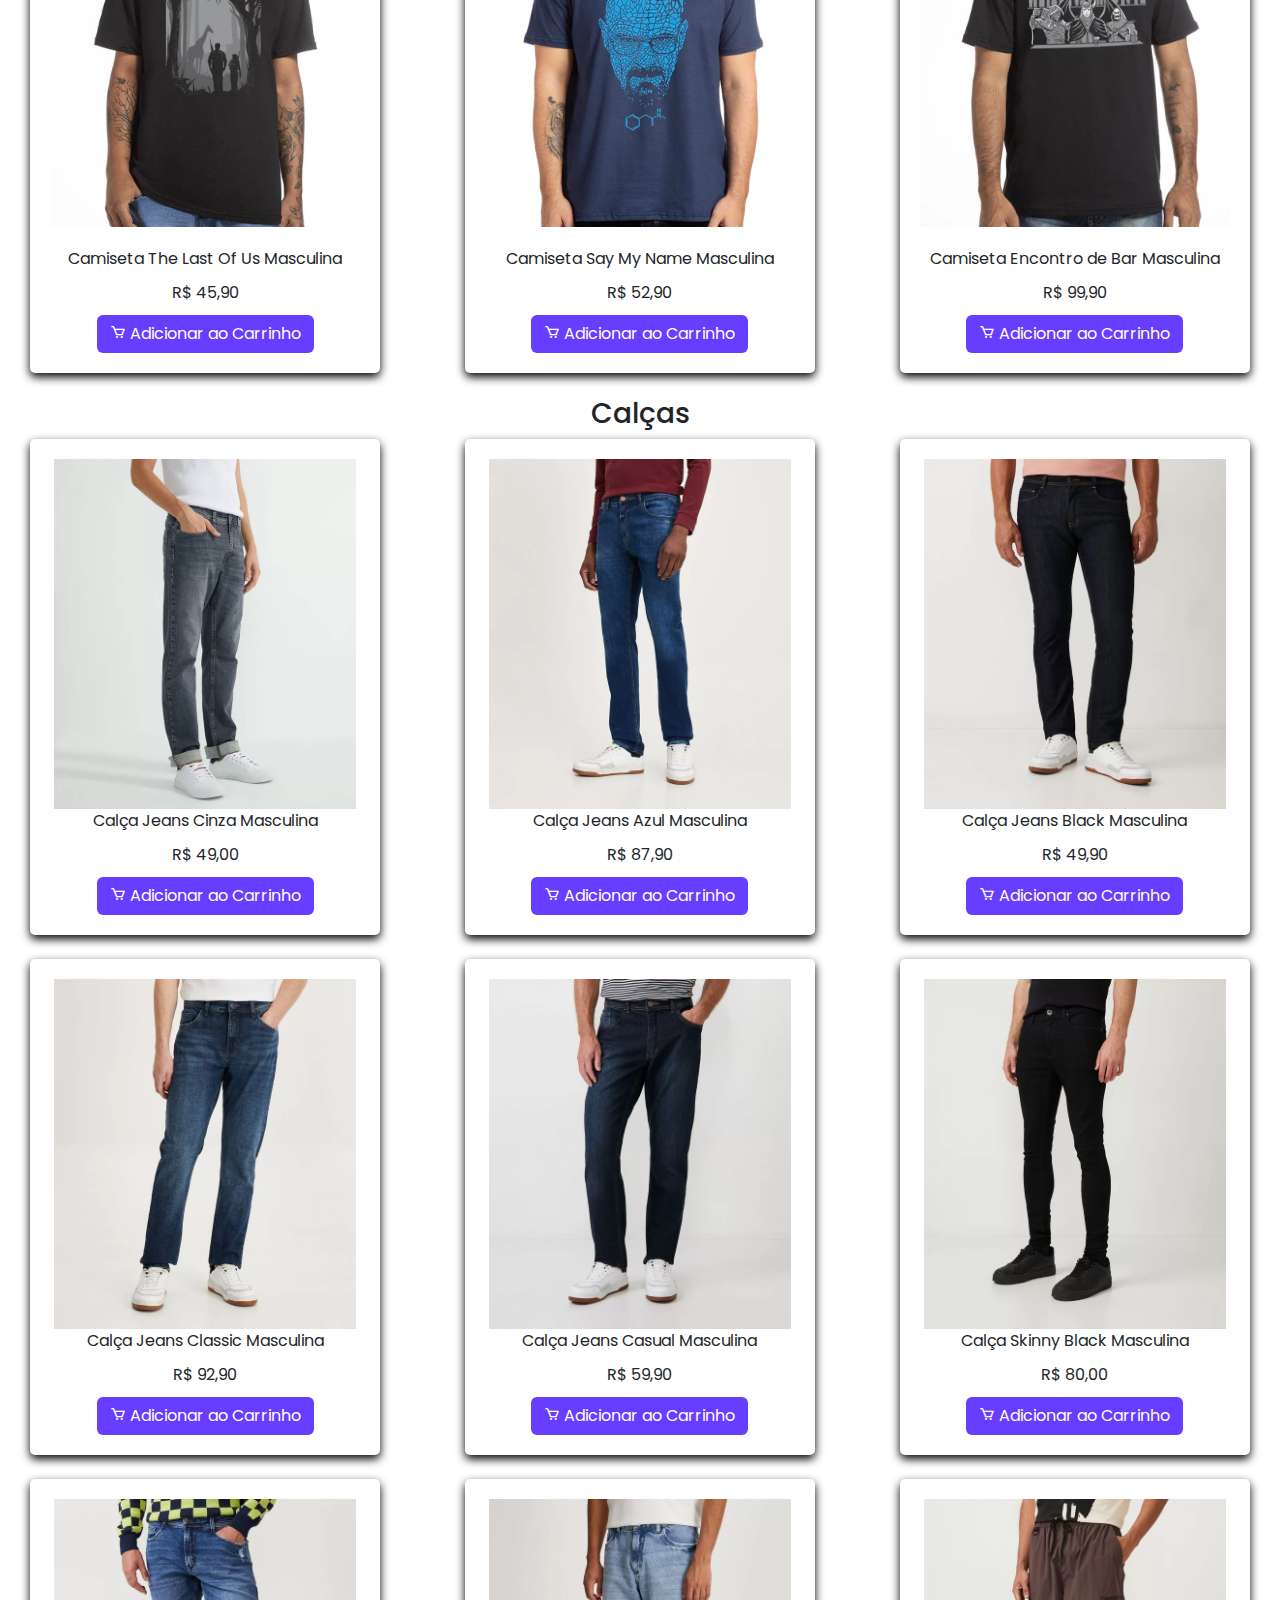
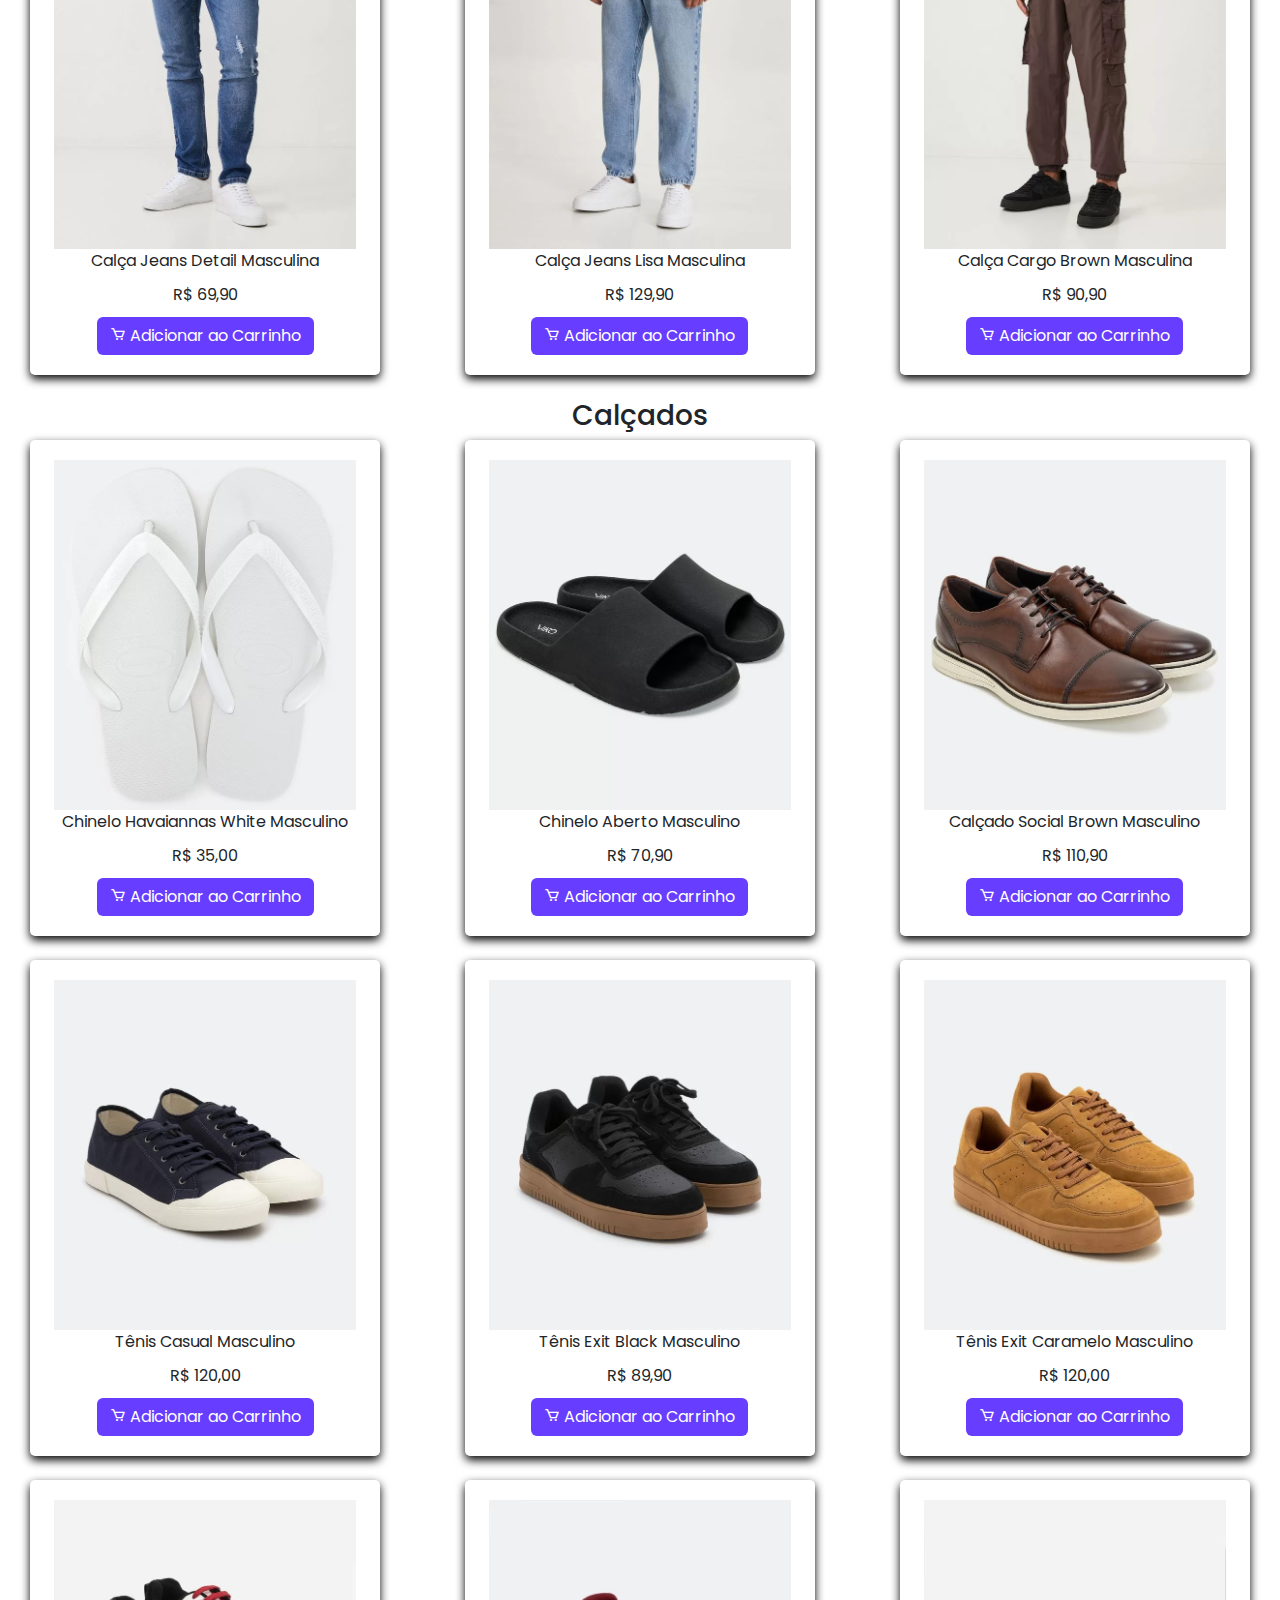
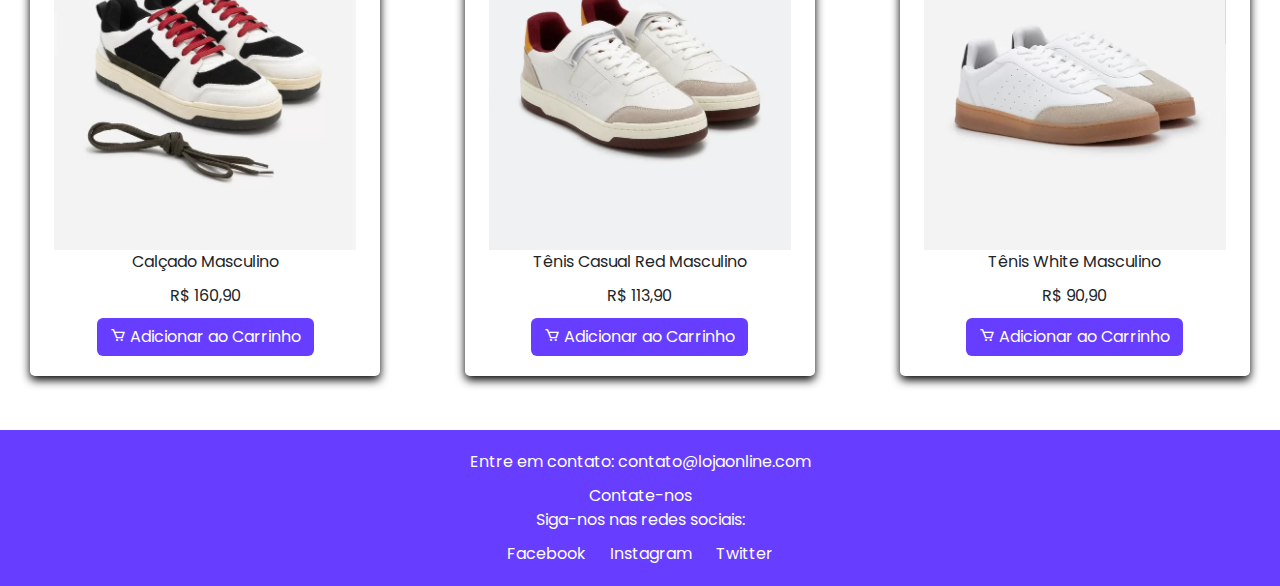
<file: masculino.html>
<!DOCTYPE html>
<html lang="pt-br">
<head>
    <meta charset="UTF-8">
    <title>Produtos Masculinos</title>
    <link rel="stylesheet" href="css/style.css">
    <link rel="stylesheet"
    href="https://cdn.jsdelivr.net/npm/boxicons@latest/css/boxicons.min.css">
    <!-- or -->
    <link rel="stylesheet" 
    href="https://unpkg.com/boxicons@latest/css/boxicons.min.css">
    <link rel="preconnect" href="https://fonts.googleapis.com">
    <link rel="preconnect" href="https://fonts.gstatic.com" crossorigin>
    <link href="https://fonts.googleapis.com/css2?family=Poppins:wght@300;400;500;600;700;800;900&display=swap" rel="stylesheet">
    <link href="https://cdn.jsdelivr.net/npm/bootstrap@5.3.3/dist/css/bootstrap.min.css" rel="stylesheet" integrity="sha384-QWTKZyjpPEjISv5WaRU9OFeRpok6YctnYmDr5pNlyT2bRjXh0JMhjY6hW+ALEwIH" crossorigin="anonymous">
</head>
<body>

    <!--Header e Icones-->
    <header>
        <a href="index.html" class="logo custom-link"><i class='bx bxs-door-open'></i>Homedrip</a>
        
        <div class="header-icons">
            <i class='bx bx-cart-alt'></i>
            <div id="menu"><i class='bx bx-menu-alt-right'></i></div>
        </div>
    </header>
    
    <nav class="navbar navbar-expand-lg navbar-light bg-custom">
        <div class="container-fluid">
            <form class="d-flex ms-auto">
                <input class="form-control me-2 bg-search" type="search" placeholder="Search" aria-label="Search">
                <button class="btn btn-custom" type="submit">Search</button> <!-- Adicionei a classe btn-custom -->
            </form>
        </div>
    </nav>
    
    
    <div class="container-fluid">
        <div class="row">
                <h2 class="title1"> Produtos Masculinos </h2>
            </div>
        </div>
        <!--Icones esféricos-->
        <div class="container">
            <div class="icone">
              <a href="feminino.html" class="icone-link" style="background-image: url('main/main2.png');"></a>
              <span>Feminino</span>
            </div>
          
            <div class="icone">
              <a href="infantil.html" class="icone-link" style="background-image: url('main/main3.png');"></a>
              <span>Infantil</span>
            </div>
          </div>
          <!--Scroll de setor-->
            <div class="col text-end">
                <a href="#camisetas" class="btn btn-scroll">Camisetas</a>
                <a href="#calcas" class="btn btn-scroll">Calças</a>
                <a href="#calcados" class="btn btn-scroll">Calçados</a>
            </div>
        </div>


        <!-- Setor de Camisetas -->
           <div id="camisetas" class="row produto-section">
            <div class="title2">
                <h3 class="setor-title">Camisetas</h3>
            </div>
            <div class="col-lg-4 col-md-6 mb-4">
                <div class="produto-item">
                    <img src="camisam/masc/cat.jpg" alt="Camiseta">
                    <p>Camiseta Cat Space Masculina</p>
                    <p>R$ 49,90</p>
                    <button class="btn btn-adicionar"><i class="bx bx-cart"></i> Adicionar ao Carrinho</button>
                </div>
            </div>

            <div class="col-lg-4 col-md-6 mb-4">
                <div class="produto-item">
                    <img src="camisam/masc/deloryan.jpg" alt="Camiseta">
                    <p>Camiseta Delorean Masculina</p>
                    <p>R$ 49,90</p>
                    <button class="btn btn-adicionar"><i class="bx bx-cart"></i> Adicionar ao Carrinho</button>
                </div>
            </div>

            <div class="col-lg-4 col-md-6 mb-4">
                <div class="produto-item">
                    <img src="camisam/masc/geng.jpg" alt="Camiseta">
                    <p>Camiseta Gastly Evolution Masculina</p>
                    <p>R$ 50,00</p>
                    <button class="btn btn-adicionar"><i class="bx bx-cart"></i> Adicionar ao Carrinho</button>
                </div>
            </div>

            <div class="col-lg-4 col-md-6 mb-4">
                <div class="produto-item">
                    <img src="camisam/masc/mario.jpg" alt="Camiseta">
                    <p>Camiseta Mario Masculina</p>
                    <p>R$ 35,90</p>
                    <button class="btn btn-adicionar"><i class="bx bx-cart"></i> Adicionar ao Carrinho</button>
                </div>
            </div>

            <div class="col-lg-4 col-md-6 mb-4">
                <div class="produto-item">
                    <img src="camisam/masc/pica-pau.jpg" alt="Camiseta">
                    <p>Camiseta Pica-Pau Barril Masculina</p>
                    <p>R$ 42,90</p>
                    <button class="btn btn-adicionar"><i class="bx bx-cart"></i> Adicionar ao Carrinho</button>
                </div>
            </div>

            <div class="col-lg-4 col-md-6 mb-4">
                <div class="produto-item">
                    <img src="camisam/masc/ping.jpg" alt="Camiseta">
                    <p>Camiseta Pinguim Blinders Masculina</p>
                    <p>R$ 39,90</p>
                    <button class="btn btn-adicionar"><i class="bx bx-cart"></i> Adicionar ao Carrinho</button>
                </div>
            </div>

            <div class="col-lg-4 col-md-6 mb-4">
                <div class="produto-item">
                    <img src="camisam/masc/the-last.jpg" alt="Camiseta">
                    <p>Camiseta The Last Of Us Masculina</p>
                    <p>R$ 45,90</p>
                    <button class="btn btn-adicionar"><i class="bx bx-cart"></i> Adicionar ao Carrinho</button>
                </div>
            </div>

            <div class="col-lg-4 col-md-6 mb-4">
                <div class="produto-item">
                    <img src="camisam/masc/valter.jpg" alt="Camiseta">
                    <p>Camiseta Say My Name Masculina</p>
                    <p>R$ 52,90</p>
                    <button class="btn btn-adicionar"><i class="bx bx-cart"></i> Adicionar ao Carrinho</button>
                </div>
            </div>

            <div class="col-lg-4 col-md-6 mb-4">
                <div class="produto-item">
                    <img src="camisam/masc/vingador.jpg" alt="Camiseta">
                    <p>Camiseta Encontro de Bar Masculina</p>
                    <p>R$ 99,90</p>
                    <button class="btn btn-adicionar"><i class="bx bx-cart"></i> Adicionar ao Carrinho</button>
                </div>
            </div>
        </div>

        <!-- Setor de Calças -->
        <div id="calcas" class="row produto-section">
            <div class="title2">
                <h3>Calças</h3>
            </div>
            <div class="col-lg-4 col-md-6 mb-4">
                <div class="produto-item">
                    <img src="calsam/masc/calc_masc_01.jpg" alt="Calça">
                    <p>Calça Jeans Cinza Masculina</p>
                    <p>R$ 49,00</p>
                    <button class="btn btn-adicionar"><i class="bx bx-cart"></i> Adicionar ao Carrinho</button>
                </div>
            </div>

            <div class="col-lg-4 col-md-6 mb-4">
                <div class="produto-item">
                    <img src="calsam/masc/Calc_masc_02.jpg" alt="Calça">
                    <p>Calça Jeans Azul Masculina</p>
                    <p>R$ 87,90</p>
                    <button class="btn btn-adicionar"><i class="bx bx-cart"></i> Adicionar ao Carrinho</button>
                </div>
            </div>

            <div class="col-lg-4 col-md-6 mb-4">
                <div class="produto-item">
                    <img src="calsam/masc/calc_masc_03.jpg" alt="Calça">
                    <p>Calça Jeans Black Masculina</p>
                    <p>R$ 49,90</p>
                    <button class="btn btn-adicionar"><i class="bx bx-cart"></i> Adicionar ao Carrinho</button>
                </div>
            </div>

            <div class="col-lg-4 col-md-6 mb-4">
                <div class="produto-item">
                    <img src="calsam/masc/calc_masc_04.jpg" alt="Calça">
                    <p>Calça Jeans Classic Masculina</p>
                    <p>R$ 92,90</p>
                    <button class="btn btn-adicionar"><i class="bx bx-cart"></i> Adicionar ao Carrinho</button>
                </div>
            </div>

            <div class="col-lg-4 col-md-6 mb-4">
                <div class="produto-item">
                    <img src="calsam/masc/calc_masc_05.jpg" alt="Calça">
                    <p>Calça Jeans Casual Masculina</p>
                    <p>R$ 59,90</p>
                    <button class="btn btn-adicionar"><i class="bx bx-cart"></i> Adicionar ao Carrinho</button>
                </div>
            </div>

            <div class="col-lg-4 col-md-6 mb-4">
                <div class="produto-item">
                    <img src="calsam/masc/calc_masc_06.jpg" alt="Calça">
                    <p>Calça Skinny Black Masculina</p>
                    <p>R$ 80,00</p>
                    <button class="btn btn-adicionar"><i class="bx bx-cart"></i> Adicionar ao Carrinho</button>
                </div>
            </div>

            <div class="col-lg-4 col-md-6 mb-4">
                <div class="produto-item">
                    <img src="calsam/masc/calc_masc_07.jpg" alt="Calça">
                    <p>Calça Jeans Detail Masculina</p>
                    <p>R$ 69,90</p>
                    <button class="btn btn-adicionar"><i class="bx bx-cart"></i> Adicionar ao Carrinho</button>
                </div>
            </div>
           
            <div class="col-lg-4 col-md-6 mb-4">
                <div class="produto-item">
                    <img src="calsam/masc/calc_masc_08.jpg" alt="Calça">
                    <p>Calça Jeans Lisa Masculina</p>
                    <p>R$ 129,90</p>
                    <button class="btn btn-adicionar"><i class="bx bx-cart"></i> Adicionar ao Carrinho</button>
                </div>
            </div>

            
            <div class="col-lg-4 col-md-6 mb-4">
                <div class="produto-item">
                    <img src="calsam/masc/calc_masc_09.jpg" alt="Calça">
                    <p>Calça Cargo Brown Masculina</p>
                    <p>R$ 90,90</p>
                    <button class="btn btn-adicionar"><i class="bx bx-cart"></i> Adicionar ao Carrinho</button>
                </div>
            </div>
        </div>

        <!-- Setor de Calçados -->
        <div id="calcados" class="row produto-section">
            <div class="title2">
                <h3>Calçados</h3>
            </div>
            <div class="col-lg-4 col-md-6 mb-4">
                <div class="produto-item">
                    <img src="tenisam/masc/cal_01.jpg" alt="Calçado">
                    <p>Chinelo Havaiannas White Masculino</p>
                    <p>R$ 35,00</p>
                    <button class="btn btn-adicionar"><i class="bx bx-cart"></i> Adicionar ao Carrinho</button>
                </div>
            </div>
           
            <div class="col-lg-4 col-md-6 mb-4">
                <div class="produto-item">
                    <img src="tenisam/masc/cal_02.jpg" alt="Calçado">
                    <p>Chinelo Aberto Masculino</p>
                    <p>R$ 70,90</p>
                    <button class="btn btn-adicionar"><i class="bx bx-cart"></i> Adicionar ao Carrinho</button>
                </div>
            </div>

            <div class="col-lg-4 col-md-6 mb-4">
                <div class="produto-item">
                    <img src="tenisam/masc/cal_03.jpg" alt="Calçado">
                    <p>Calçado Social Brown Masculino</p>
                    <p>R$ 110,90</p>
                    <button class="btn btn-adicionar"><i class="bx bx-cart"></i> Adicionar ao Carrinho</button>
                </div>
            </div>

            <div class="col-lg-4 col-md-6 mb-4">
                <div class="produto-item">
                    <img src="tenisam/masc/cal_04.jpg" alt="Calçado">
                    <p>Tênis Casual Masculino</p>
                    <p>R$ 120,00</p>
                    <button class="btn btn-adicionar"><i class="bx bx-cart"></i> Adicionar ao Carrinho</button>
                </div>
            </div>

            <div class="col-lg-4 col-md-6 mb-4">
                <div class="produto-item">
                    <img src="tenisam/masc/cal_05.jpg" alt="Calçado">
                    <p>Tênis Exit Black Masculino</p>
                    <p>R$ 89,90</p>
                    <button class="btn btn-adicionar"><i class="bx bx-cart"></i> Adicionar ao Carrinho</button>
                </div>
            </div>

            <div class="col-lg-4 col-md-6 mb-4">
                <div class="produto-item">
                    <img src="tenisam/masc/cal_06.jpg" alt="Calçado">
                    <p>Tênis Exit Caramelo Masculino</p>
                    <p>R$ 120,00</p>
                    <button class="btn btn-adicionar"><i class="bx bx-cart"></i> Adicionar ao Carrinho</button>
                </div>
            </div>

            <div class="col-lg-4 col-md-6 mb-4">
                <div class="produto-item">
                    <img src="tenisam/masc/cal_07.jpg" alt="Calçado">
                    <p>Calçado Masculino</p>
                    <p>R$ 160,90</p>
                    <button class="btn btn-adicionar"><i class="bx bx-cart"></i> Adicionar ao Carrinho</button>
                </div>
            </div>

            <div class="col-lg-4 col-md-6 mb-4">
                <div class="produto-item">
                    <img src="tenisam/masc/cal_08.jpg" alt="Calçado">
                    <p>Tênis Casual Red Masculino</p>
                    <p>R$ 113,90</p>
                    <button class="btn btn-adicionar"><i class="bx bx-cart"></i> Adicionar ao Carrinho</button>
                </div>
            </div>

        
            <div class="col-lg-4 col-md-6 mb-4">
                <div class="produto-item">
                    <img src="tenisam/masc/cal_09.jpg" alt="Calçado">
                    <p>Tênis White Masculino</p>
                    <p>R$ 90,90</p>
                    <button class="btn btn-adicionar"><i class="bx bx-cart"></i> Adicionar ao Carrinho</button>
                </div>
            </div>
        </div>
    </div>
    
   
    <footer>
        <!-- Rodapé com informações de contato -->
        <p>Entre em contato: contato@lojaonline.com</p>
        <div class="redes-sociais">
            <a href="contato.html">Contate-nos</a>
        </div>    
        <p>Siga-nos nas redes sociais:</p>
        <!-- Links para redes sociais -->
        <div class="redes-sociais">
            <a href="#">Facebook</a>
            <a href="#">Instagram</a>
            <a href="#">Twitter</a>
        </div>
    </footer>

    <script src="https://cdn.jsdelivr.net/npm/bootstrap@5.3.3/dist/js/bootstrap.bundle.min.js"></script>
</body>
</html>
</file>
<file: css/styles.css>
* {
    margin: 0;
    padding: 0;
    box-sizing: border-box;
    font-family: 'Poppins', sans-serif;
    text-decoration: none;
    list-style: none;
}

:root{
    --bg-color: var(--bg-color) rgb(255, 255, 255);
    --tex-color: rgb(255, 255, 255);
    --main-color: Orange;
    --other-color: #673dff;
    --h1-font: 4rem;
    --p-font: 1rem;
    --other-colorf: #ff60e4;
    --other-colori: #5cf4ff;
    --black-color: #000;
}

.custom-link {
    text-decoration: none !important; 
    color: var(--tex-color) !important; 
}

.custom-link:hover {
    color: var(--main-color) !important; 
    }

body{
   background-color: var(--tex-color);
   color: var(--tex-color);
}

header{
    margin-bottom: 10px;
    width: 100%;
    top: 0;
    right: 0;
    z-index: 1000 !important;
    display: flex;
    align-items: center;
    justify-content: space-between;
    padding: 30px 8%;
    background-color: var(--other-color);
    position: relative;
}

.logo{
    display: flex;
    align-items: center;
    color: var(--tex-color);
    font-weight: bold;
    font-size: 28px;
    z-index: 1000 !important;
}
.logo i{
    color: var(--main-color);
    font-size: 32px;
    margin-right: 5px;
}

.header-icons{
    display: flex;
    align-items: center;
    color: var(--tex-color);
}

#menu{
    font-size: 10px;
    color: var(--tex-color);
    z-index: 1000;
    cursor: pointer;
}

.header-icons i{
    margin-right: 35px;
    font-size: 35px;
    cursor: pointer;
    transition: all .5s ease;
}

.header-icons i:hover{
    transform: translateY(-5px);
    color: var(--main-color);
}

.navbar {
    z-index: 1000;
    bottom:30px;
    right: 0px;
    background-color: var(--other-color);
}

.bg-search {
    background-color: var(--bg-color); 
}

.btn-custom {
    background-color: var(--other-color);
    color: var(--tex-color); 
    border-color: var(--main-color);
}

.btn-custom:hover {
    background-color: var(--main-color);
    border-color: var(--main-color);
}

#carouselExampleFade {
    margin: top 5px;
}

.container {
    display: flex;
    justify-content: center;
    align-items: center;
    height: 20vh;
  }
  
.icone {
    display: inline-block;
    margin: 0 20px; 
    text-align: center; 
  }
  
.icone-link {
    display: inline-block;
    width: 100px;
    height: 100px;
    background-color: var(--other-color); 
    border-radius: 50%; 
    text-align: center;
    line-height: 100px; 
    background-size: cover; 
    background-position: center; 
    margin-top: 45px;
  }
  
  .icone-link:hover {
    background-color: var(--main-color); 
  }
  
.icone span {
    display: block;
    margin-top: 1px; 
    color: var(--black-color);
  }

footer {
    background-color:var(--other-color);
    color: var(--tex-color);
    padding: 20px;
    text-align: center;
    margin-top: 30px;
}

footer p {
    margin-bottom: 10px;
}

.redes-sociais a {
    color: var(--tex-color);
    text-decoration: none;
    margin: 0 10px;
}

.redes-sociais a:hover {
    text-decoration: underline;
}
</file>
<file: css/style.css>
* {
    margin: 0;
    padding: 0;
    box-sizing: border-box;
    font-family: 'Poppins', sans-serif;
    text-decoration: none;
    list-style: none;
}

:root{
    --bg-color: var(--bg-color) rgb(255, 255, 255);
    --tex-color: rgb(255, 255, 255);
    --main-color: Orange;
    --other-color: #673dff;
    --h1-font: 4rem;
    --p-font: 1rem;
    --other-colorf: #ff60e4;
    --other-colori: #5cf4ff;
    --black-color: #000;
}

.custom-link {
    text-decoration: none !important; 
    color: var(--tex-color) !important; 
}

.custom-link:hover {
    color: var(--main-color) !important; 
    }

body{
   background-color: var(--bg-color) !important;
   color: var(--tex-color);
}

header{
    margin-bottom: 10px;
    width: 100%;
    top: 0;
    right: 0;
    z-index: 1000 !important;
    display: flex;
    align-items: center;
    justify-content: space-between;
    padding: 30px 8%;
    background-color: var(--other-color) ;
    position: relative;
}

.logo{
    display: flex;
    align-items: center;
    color: var(--tex-color);
    font-weight: bold;
    font-size: 28px;
    z-index: 1000 !important;
}
.logo i{
    color: var(--main-color);
    font-size: 32px;
    margin-right: 5px;
}

.header-icons{
    display: flex;
    align-items: center;
    color: var(--tex-color);
}

#menu{
    font-size: 10px;
    color: var(--tex-color);
    z-index: 1000;
    cursor: pointer;
}

.header-icons i{
    margin-right: 35px;
    font-size: 35px;
    cursor: pointer;
    transition: all .5s ease;
}

.header-icons i:hover{
    transform: translateY(-5px);
    color: var(--main-color);
}

.navbar {
    z-index: 1000;
    bottom:30px;
    right: 0px;
    background-color: var(--other-color);
}

.bg-search {
    background-color: var(--tex-color) !important;
}

.btn-custom {
    background-color: var(--other-color);
    color: var(--tex-color) !important; 
    border-color: var(--main-color) !important;
}

.btn-custom:hover {
    background-color: var(--main-color) !important;
    border-color: var(--main-color) !important;
}

footer {
    background-color:var(--other-color);
    color: var(--tex-color);
    padding: 20px;
    text-align: center;
}

footer p {
    margin-bottom: 10px;
}

.redes-sociais a {
    color: var(--tex-color);
    text-decoration: none;
    margin: 0 10px;
}

.redes-sociais a:hover {
    text-decoration: underline;
}

.btn-scroll {
    margin-right: 10px;
    background-color: var(--other-color) !important;
    color: var(--tex-color) !important;
    border: none;
    border-radius: 5px;
    padding: 8px 15px;
    font-size: 16px;
    cursor: pointer;
    text-decoration: none; /* Remove sublinhado */
    margin-bottom: 25px;
}

.btn-scroll:hover {
    background-color: var(--main-color) !important;
}

.produto-section {
    margin-bottom: 30px;
}


.produto-item {
    background-color: var(--bg-color);
    border-radius: 5px;
    padding: 20px;
    text-align: center;
    box-shadow: 0px 4px 10px var(--black-color);
    transition: all 0.3s ease;
    max-width: 350px;
    margin: 0 auto;
}

.produto-item img {
    max-width: 100%;
    height: 350px;
    width: 350px;
    border-radius: 5px;
    object-fit: contain;
    margin-bottom: 0px;
    cursor: pointer;
}


.produto-item p {
    margin-bottom: 10px;
}

.btn-adicionar {
    background-color: var(--other-color) !important;
    color: var(--tex-color) !important;
    border: none;
    border-radius: 5px;
    padding: 8px 15px;
    font-size: 14px;
    cursor: pointer;
  
}

.btn-adicionar:hover {
    background-color: var(--main-color) !important;
}

.col-12{
    align-items: center;
}

.title1{
    background-color: var(--other-color);
    color: var(--tex-color);
    margin-top: -30px !important;
    text-align: center;
    text-decoration: none !important;
    list-style: none !important;
    transform: translateY(-5px);
}

.container {
    display: flex;
    justify-content: center;
    align-items: center;
    height: 20vh;
  }
  
.icone {
    display: inline-block;
    margin: 0 20px; 
    text-align: center; 
  }
  
.icone-link {
    display: inline-block;
    width: 100px;
    height: 100px;
    background-color: var(--other-color); 
    border-radius: 50%; 
    text-align: center;
    line-height: 100px; 
    background-size: cover; 
    background-position: center; 
    margin-top: 10px;
  }
  
  .icone-link:hover {
    background-color: var(--main-color); 
  }
  
.icone span {
    display: block;
    margin-top: 1px; 
    color: var(--black-color);
  }

.title2{
    margin-top: -30px !important;
    text-align: center;
    text-decoration: none !important;
    list-style: none !important;
}

.headerdos{
    margin-bottom: 10px;
    width: 100%;
    top: 0;
    right: 0;
    z-index: 1000 !important;
    display: flex;
    align-items: center;
    justify-content: space-between;
    padding: 30px 8%;
    background-color: var(--other-colorf);
    position: relative;
}

.btn-scroll2 {
    margin-right: 10px;
    background-color: var(--other-colorf) !important;
    color: var(--tex-color) !important;
    border: none;
    border-radius: 5px;
    padding: 8px 15px;
    font-size: 16px;
    cursor: pointer;
    text-decoration: none; /* Remove sublinhado */
    margin-bottom: 25px;
}

.titlef{
    background-color: var(--other-colorf);
    color: var(--tex-color);
    margin-top: -30px !important;
    text-align: center;
    text-decoration: none !important;
    list-style: none !important;
    transform: translateY(-5px);
}

.navbar {
    z-index: 1000;
    bottom:30px;
    right: 0px;
    background-color: var(--other-color);
}
</file>
